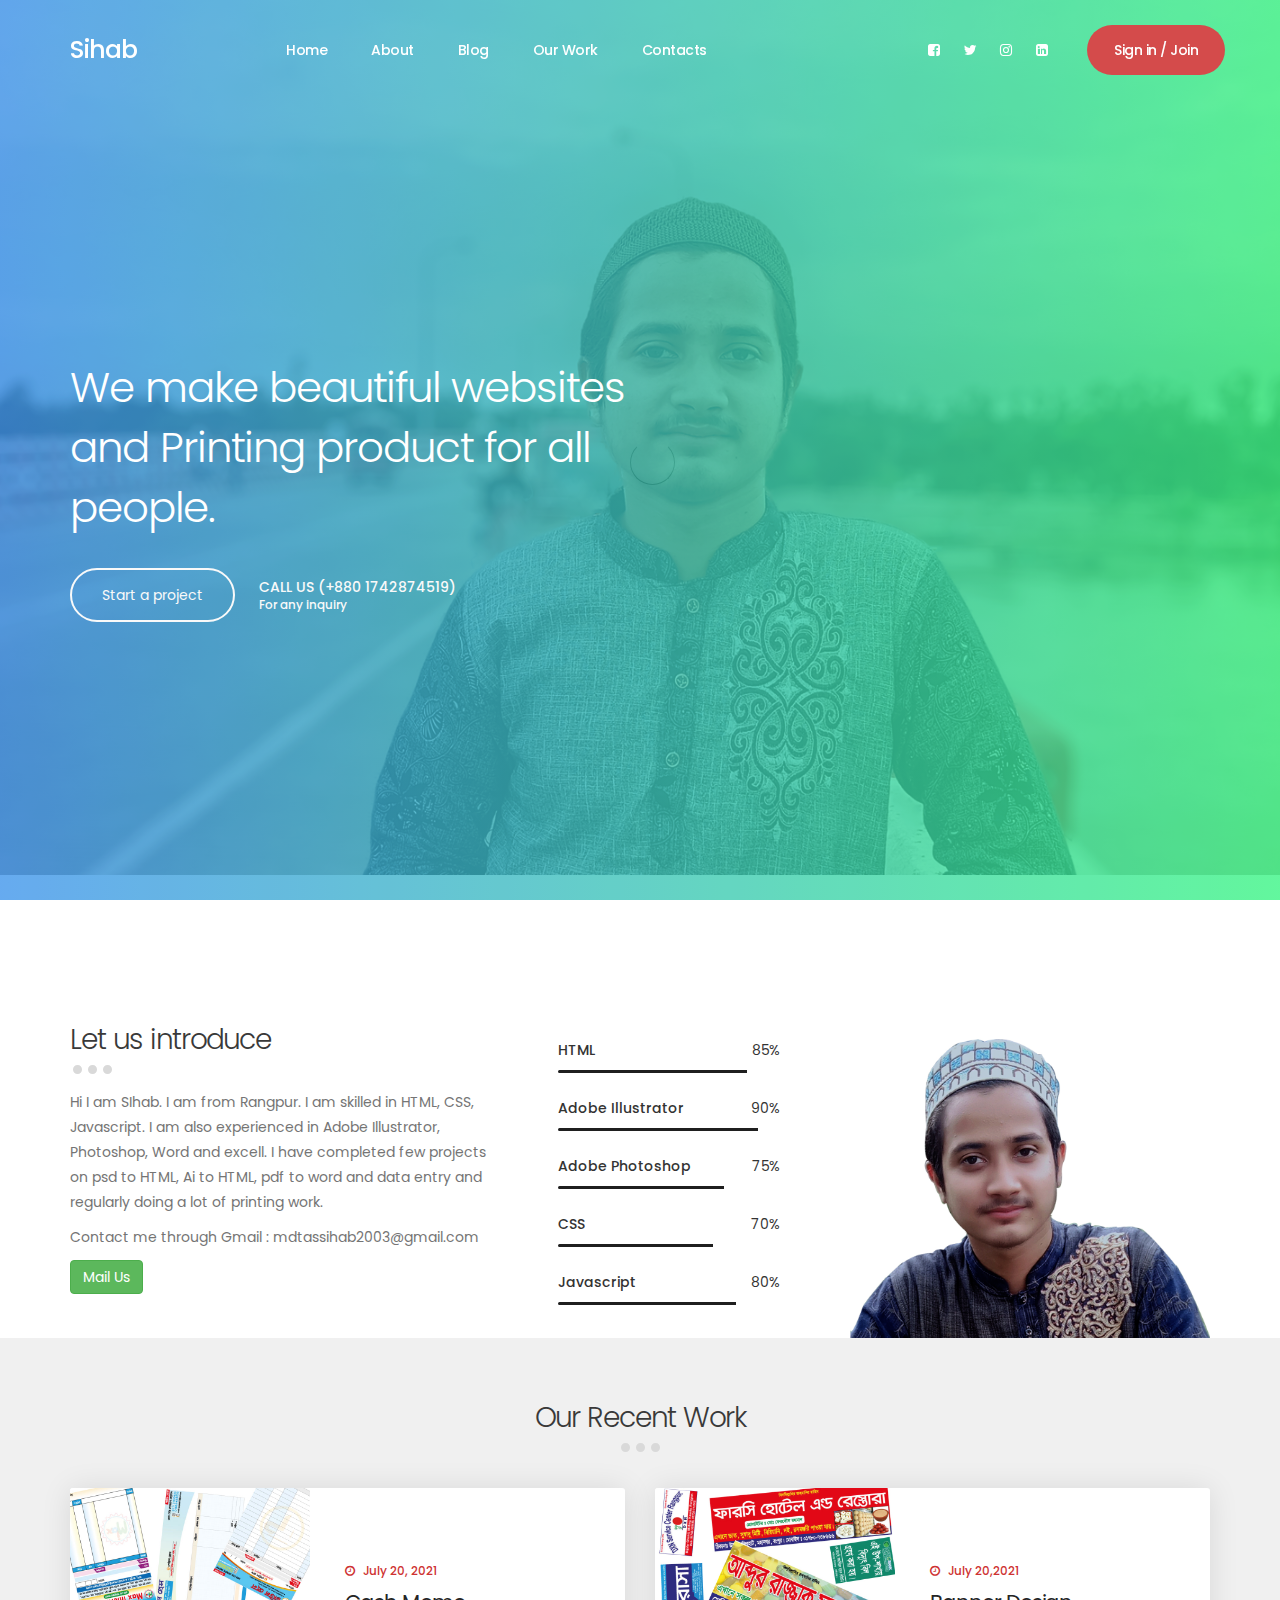
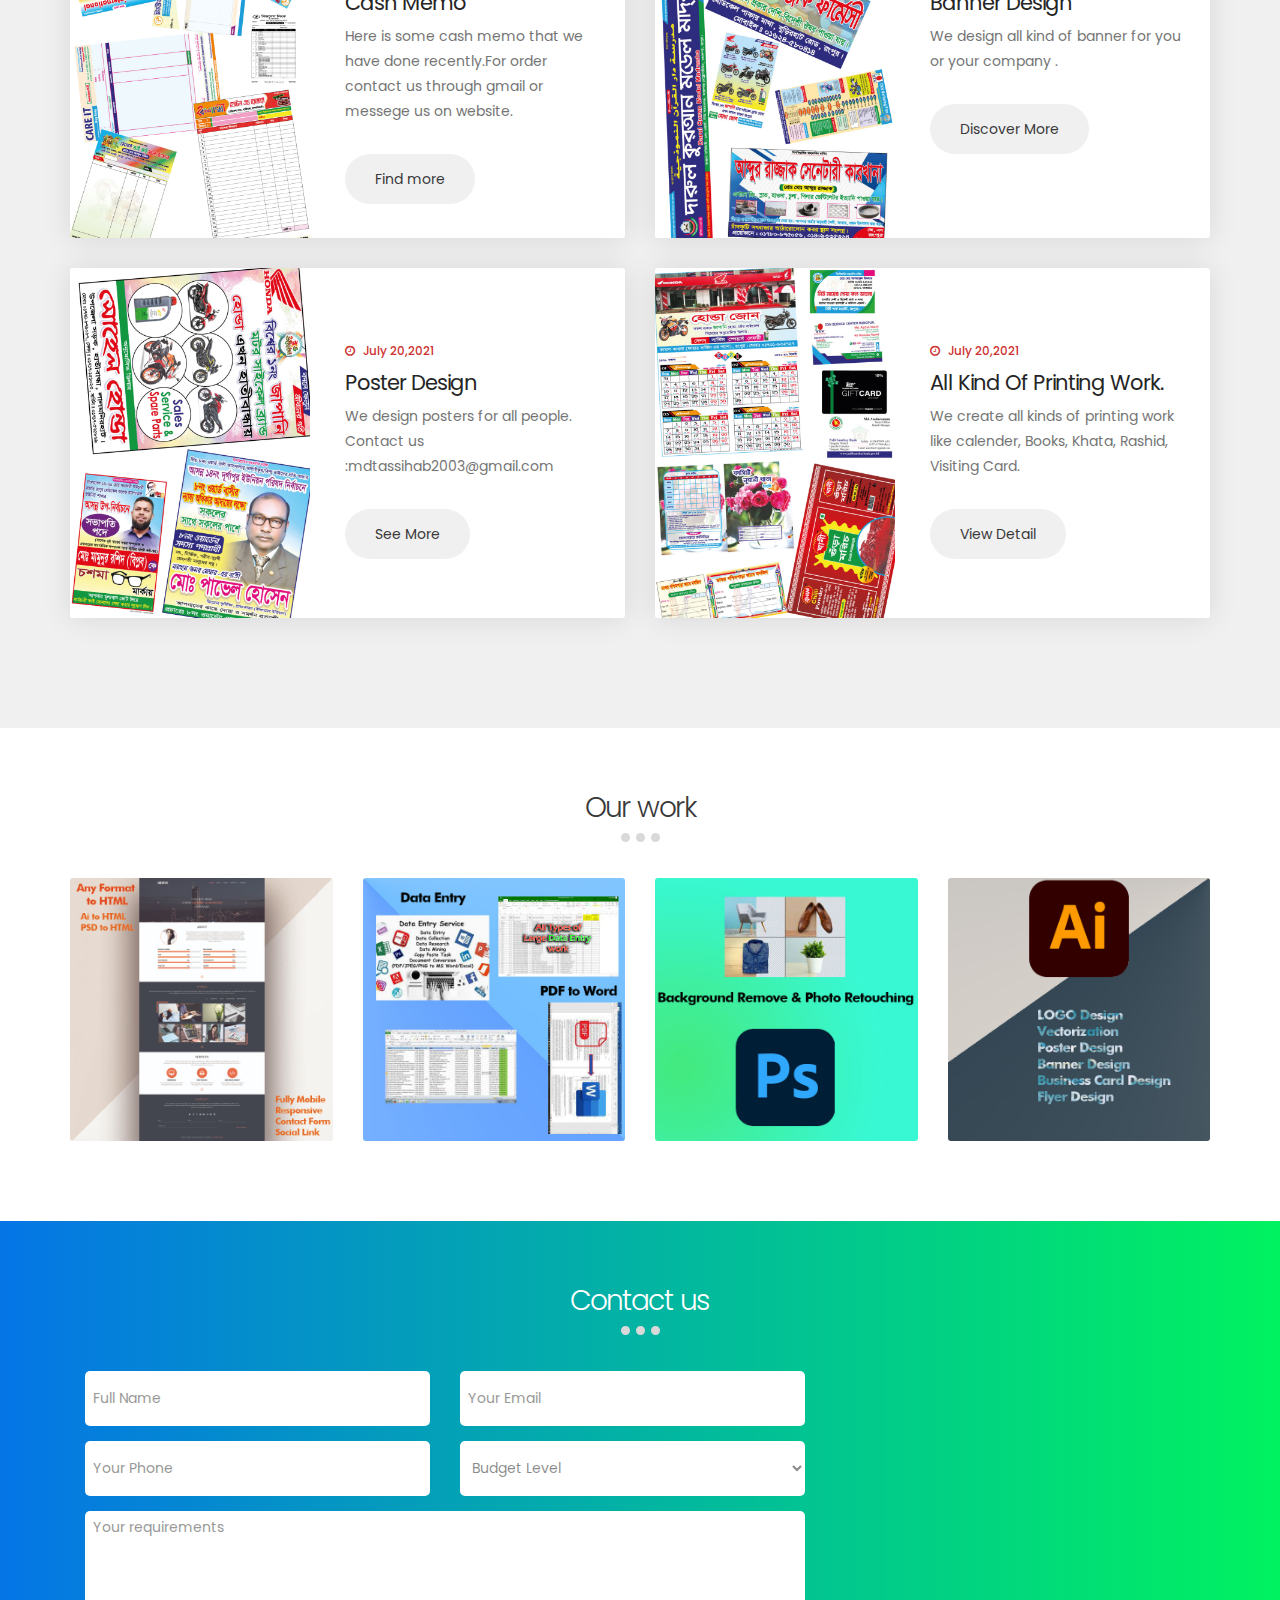
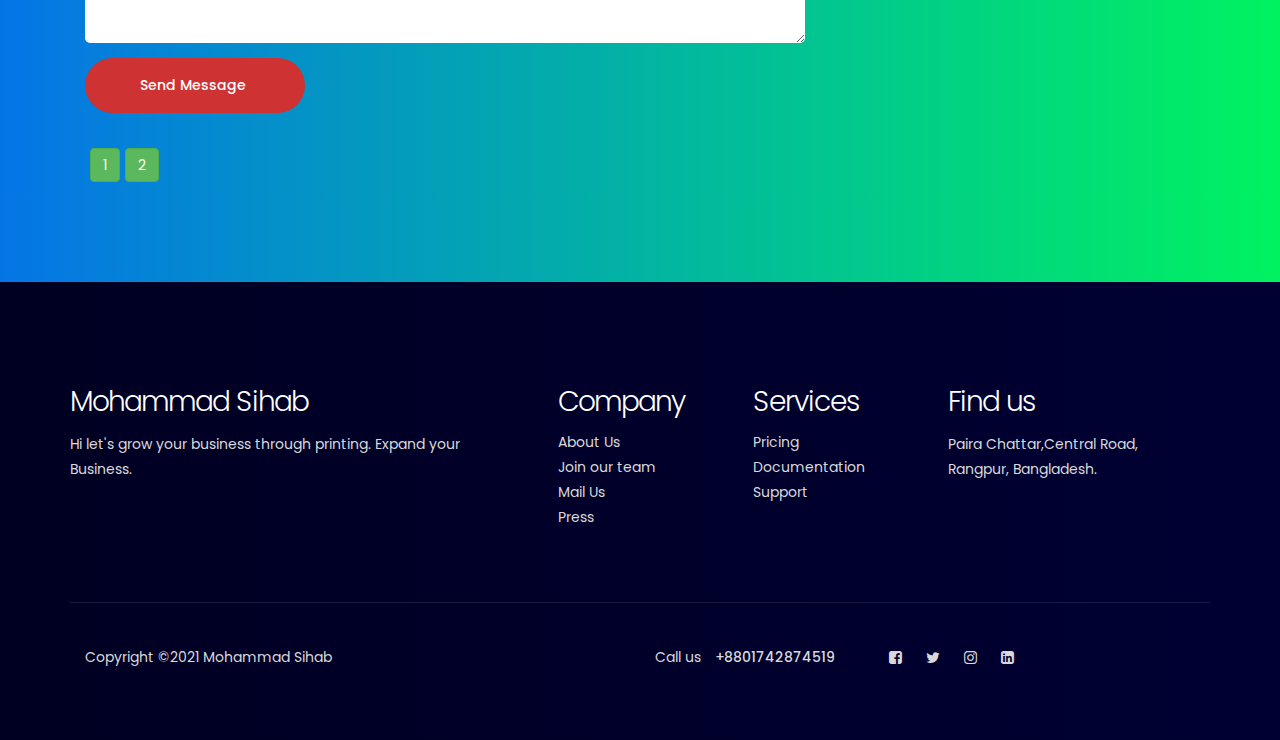
<file: index.html>
<!DOCTYPE html>
<html lang="en">

<head>

    <title>Md. Sihab</title>

    <meta charset="UTF-8">
    <meta http-equiv="X-UA-Compatible" content="IE=Edge">
    <meta name="description" content="">
    <meta name="keywords" content="">
    <meta name="author" content="">
    <meta name="viewport" content="width=device-width, initial-scale=1, maximum-scale=1">
        <link rel="icon" href="favicon.ico">
  	<link rel="stylesheet" href="css/bootstrap.min.css">
    <link rel="stylesheet" href="css/magnific-popup.css">
    <link rel="stylesheet" href="css/font-awesome.min.css">

    <!-- MAIN CSS -->
    <link rel="stylesheet" href="css/sihab-style.css">
</head>

<body>
    <!-- 
     INSERT INTO `sign_in_member` (`Name`, `phone`, `Email`, `password`, `Date`) VALUES ('edddddddd', '+880 1742874519', 'sihab@test.com', '11@#11', current_timestamp()); -->
    <!-- PRE LOADER -->
    <section class="preloader">
        <div class="spinner">
            <span class="spinner-rotate"></span>
        </div>
    </section>


    <!-- MENU -->
    <section class="navbar custom-navbar navbar-fixed-top" role="navigation">
        <div class="container">

            <div class="navbar-header">
                <button class="navbar-toggle" data-toggle="collapse" data-target=".navbar-collapse">
                    <span class="icon icon-bar"></span>
                    <span class="icon icon-bar"></span>
                    <span class="icon icon-bar"></span>
                </button>

                <!-- lOGO TEXT HERE -->
                <a href="index.html" class="navbar-brand">Sihab</a>
            </div>

            <!-- MENU LINKS -->
            <div class="collapse navbar-collapse">
                <ul class="nav navbar-nav navbar-nav-first">
                    <li><a href="#home" class="smoothScroll">Home</a></li>
                    <li><a href="#about" class="smoothScroll">About</a></li>
                    <li><a href="#blog" class="smoothScroll">Blog</a></li>
                    <li><a href="#work" class="smoothScroll">Our Work</a></li>
                    <li><a href="#contact" class="smoothScroll">Contacts</a></li>
                </ul>

                <ul class="nav navbar-nav navbar-right">
                    <li><a href="https://www.facebook.com/mohammad.sihab.507" target="blank"><i
                                class="fa fa-facebook-square"></i></a></li>
                    <li><a href="https://twitter.com/tanvir_sihab" target="blank"><i class="fa fa-twitter"></i></a>
                    </li>
                    <li><a href="https://www.instagram.com/mohammad_sihab_1/" target="blank"><i
                                class="fa fa-instagram"></i></a></li>
                    <li><a href="https://www.linkedin.com/in/md-sihab-3a93011b4/" target="blank"><i
                                class="fa fa-linkedin-square"></i></a></li>

                    <li class="section-btn"><a href="#" data-toggle="modal" data-target="#modal-form">Sign in /
                            Join</a></li>
                </ul>
            </div>

        </div>
    </section>


    <!-- HOME -->
    <section id="home" data-stellar-background-ratio="0.5">
        <div class="overlay"></div>
        <div class="container">
            <div class="row">

                <div class="col-md-6 col-sm-12">
                    <div class="home-info">
                        <h1>We make beautiful websites and Printing product for all people.</h1>
                        <a href="#about" class="btn section-btn smoothScroll">Start a project</a>
                        <span>
                            CALL US (+880 1742874519)
                            <small>For any inquiry</small>
                        </span>
                    </div>
                </div>

                <div class="col-md-6 col-sm-12">
                    <div class="home-video">
                        <!-- <div class="embed-responsive embed-responsive-16by9">
                                   <iframe src="" frameborder="0" allowfullscreen></iframe>

                              </div> -->
                    </div>
                </div>

            </div>
        </div>
    </section>


    <!-- ABOUT -->
    <section id="about" data-stellar-background-ratio="0.5">
        <div class="container">
            <div class="row">

                <div class="col-md-5 col-sm-6">
                    <div class="about-info">
                        <div class="section-title">
                            <h2>Let us introduce</h2>
                            <span class="line-bar">...</span>
                        </div>
                        <p>Hi I am SIhab. I am from Rangpur. I am skilled in HTML, CSS, Javascript. I am also
                            experienced in Adobe Illustrator, Photoshop, Word and excell. I have completed few
                            projects on psd to HTML, Ai to HTML, pdf to word and data entry and regularly doing
                            a lot of printing work.
                        </p>
                        <p>Contact me through Gmail : mdtassihab2003@gmail.com
                            <div> <button class="btn btn-small btn-success "> <a class="mail"
                                        href="https://mail.google.com/mail/u/0/#inbox?compose=GTvVlcSHwCtkBJpQPlqjlnFQNSFXKKfHWKsfxrlkgjWKnPMhbbjLHCFCxpVWxRkbLGSjhfdRlplbb"
                                        target="blank">Mail Us</a></button></div>
                        </p>
                    </div>
                </div>

                <div class="col-md-3 col-sm-6">
                    <div class="about-info skill-thumb">

                        <strong>HTML</strong>
                        <span class="pull-right">85%</span>
                        <div class="progress">
                            <div class="progress-bar progress-bar-primary" role="progressbar" aria-valuenow="85"
                                aria-valuemin="0" aria-valuemax="100" style="width: 85%;"></div>
                        </div>

                        <strong>Adobe Illustrator</strong>
                        <span class="pull-right">90%</span>
                        <div class="progress">
                            <div class="progress-bar progress-bar-primary" role="progressbar" aria-valuenow="90"
                                aria-valuemin="0" aria-valuemax="100" style="width: 90%;"></div>
                        </div>

                        <strong>Adobe Photoshop</strong>
                        <span class="pull-right">75%</span>
                        <div class="progress">
                            <div class="progress-bar progress-bar-primary" role="progressbar" aria-valuenow="75"
                                aria-valuemin="0" aria-valuemax="100" style="width: 75%;"></div>
                        </div>

                        <strong>CSS</strong>
                        <span class="pull-right">70%</span>
                        <div class="progress">
                            <div class="progress-bar progress-bar-primary" role="progressbar" aria-valuenow="70"
                                aria-valuemin="0" aria-valuemax="100" style="width: 70%;"></div>
                        </div>
                        <strong>Javascript</strong>
                        <span class="pull-right">80%</span>
                        <div class="progress">
                            <div class="progress-bar progress-bar-primary" role="progressbar" aria-valuenow="70"
                                aria-valuemin="0" aria-valuemax="100" style="width: 80%;"></div>
                        </div>

                    </div>
                </div>

                <div class="col-md-4 col-sm-12">
                    <div class="about-image">
                        <img src="images/image.jpg" class="img-responsive" alt="">
                    </div>
                </div>

            </div>
        </div>
    </section>


    <!-- BLOG -->
    <section id="blog" data-stellar-background-ratio="0.5">
        <div class="container">
            <div class="row">

                <div class="col-md-12 col-sm-12">
                    <div class="section-title">
                        <h2>Our Recent Work</h2>
                        <span class="line-bar">...</span>
                    </div>
                </div>

                <div class="col-md-6 col-sm-6">
                    <!-- BLOG THUMB -->
                    <div class="media blog-thumb">
                        <div class="media-object media-left">
                            <a href="blog-detail.html#cash-memo" class="smoothScroll"><img src="images/banner1.jpg"
                                    class="img-responsive" alt=""></a>
                        </div>
                        <div class="media-body blog-info">
                            <small><i class="fa fa-clock-o"></i> July 20, 2021</small>
                            <h3><a href="blog-detail.html#cash-memo" class="smoothScroll">Cash Memo</a></h3>
                            <p>Here is some cash memo that we have done recently.For order contact us through
                                gmail or messege us on website.
                            </p>
                            <a href="blog-detail.html#cash-memo" class="btn section-btn smoothScroll">Find
                                more</a>
                        </div>
                    </div>
                </div>

                <div class="col-md-6 col-sm-6">
                    <!-- BLOG THUMB -->
                    <div class="media blog-thumb">
                        <div class="media-object media-left">
                            <a href="blog-detail.html#banner"><img src="images/banner2.jpg" class="img-responsive"
                                    alt=""></a>
                        </div>
                        <div class="media-body blog-info">
                            <small><i class="fa fa-clock-o"></i> July 20,2021</small>
                            <h3><a href="blog-detail.html#banner">Banner Design</a></h3>
                            <p>We design all kind of banner for you or your company .</p>
                            <a href="blog-detail.html#banner" class="btn section-btn">Discover More</a>
                        </div>
                    </div>
                </div>

                <div class="col-md-6 col-sm-6">
                    <!-- BLOG THUMB -->
                    <div class="media blog-thumb">
                        <div class="media-object media-left">
                            <a href="blog-detail.html#poster"><img src="images/banner3.jpg" class="img-responsive"
                                    alt=""></a>
                        </div>
                        <div class="media-body blog-info">
                            <small><i class="fa fa-clock-o"></i> July 20,2021</small>
                            <h3><a href="blog-detail.html#poster">Poster Design</a></h3>
                            <p>We design posters for all people. Contact us :mdtassihab2003@gmail.com</p>
                            <a href="blog-detail.html#poster" class="btn section-btn">See More</a>
                        </div>
                    </div>
                </div>

                <div class="col-md-6 col-sm-6">
                    <!-- BLOG THUMB -->
                    <div class="media blog-thumb">
                        <div class="media-object media-left">
                            <a href="blog-detail.html#Allprinting"><img src="images/banner4.jpg" class="img-responsive"
                                    alt=""></a>
                        </div>
                        <div class="media-body blog-info">
                            <small><i class="fa fa-clock-o"></i> July 20,2021</small>
                            <h3><a href="blog-detail.html#Allprinting">All Kind of Printing Work.</a></h3>
                            <p>We create all kinds of printing work like calender, Books, Khata, Rashid, Visiting
                                Card.</p>
                            <a href="blog-detail.html#Allprinting" class="btn section-btn">View Detail</a>
                        </div>
                    </div>
                </div>

            </div>
        </div>
    </section>


    <!-- WORK -->
    <section id="work" data-stellar-background-ratio="0.5">
        <div class="container">
            <div class="row">

                <div class="col-md-12 col-sm-12">
                    <div class="section-title">
                        <h2>Our work</h2>
                        <span class="line-bar">...</span>
                    </div>
                </div>

                <div class="col-md-3 col-sm-6">
                    <!-- WORK THUMB -->
                    <div class="work-thumb">
                        <a href="images/work-image1.jpg" class="image-popup">
                            <img src="images/work-image1.jpg" class="img-responsive" alt="Work">

                            <div class="work-info">
                                <h3>Responsive Website</h3>
                                <small>PSD to HTML</small>
                            </div>
                        </a>
                    </div>
                </div>

                <div class="col-md-3 col-sm-6">
                    <!-- WORK THUMB -->
                    <div class="work-thumb">
                        <a href="images/work-image2.jpg" class="image-popup">
                            <img src="images/work-image2.jpg" class="img-responsive" alt="Work">

                            <div class="work-info">
                                <h3>Data Entry</h3>
                                <small>Word and Excel</small>
                            </div>
                        </a>
                    </div>
                </div>

                <div class="col-md-3 col-sm-6">
                    <!-- WORK THUMB -->
                    <div class="work-thumb">
                        <a href="images/work-image3.jpg" class="image-popup">
                            <img src="images/work-image3.jpg" class="img-responsive" alt="Work">

                            <div class="work-info">
                                <h3>Photo Retouch and Background Remove</h3>
                                <small>Photoshop</small>
                            </div>
                        </a>
                    </div>
                </div>

                <div class="col-md-3 col-sm-6">
                    <!-- WORK THUMB -->
                    <div class="work-thumb">
                        <a href="images/work-image4.jpg" class="image-popup">
                            <img src="images/work-image4.jpg" class="img-responsive" alt="Work">

                            <div class="work-info">
                                <h3>Logo &AMP;Vectorization </h3>
                                <small>Illustrator</small>
                            </div>
                        </a>
                    </div>
                </div>

            </div>
        </div>
    </section>

    <!-- CONTACT -->
    <section id="contact" data-stellar-background-ratio="0.5">
        <div class="container">
            <div class="row">

                <div class="col-md-12 col-sm-12">
                    <div class="section-title">
                        <h2>Contact us</h2>
                        <span class="line-bar">...</span>
                    </div>
                </div>

                <div class="col-md-8 col-sm-8">

                    <!-- CONTACT FORM HERE -->
                    <form id="contact-form" role="form" action="https://formspree.io/f/mleaooqk" method="post">
                        <div class="col-md-6 col-sm-6">
                            <input type="text" class="form-control" placeholder="Full Name" id="cf-name" name="cf-name"
                                required="">
                        </div>

                        <div class="col-md-6 col-sm-6">
                            <input type="email" class="form-control" placeholder="Your Email" id="cf-email"
                                name="cf-email" required="">
                        </div>

                        <div class="col-md-6 col-sm-6">
                            <input type="tel" class="form-control" placeholder="Your Phone" id="cf-number"
                                name="cf-number" required="">
                        </div>

                        <div class="col-md-6 col-sm-6">
                            <select class="form-control" id="cf-budgets" name="cf-budgets">
                                <option>Budget Level</option>
                                <option>Tk.300 to Tk.500</option>
                                <option>Tk.500 to Tk.1,000</option>
                                <option>Tk.1,000 to Tk.5,000</option>
                                <option>Tk.5,000 to Tk.10,000</option>
                                <option>Tk.10,000 to Tk.1,00,000</option>
                                <option>Tk.1,00,000 or More</option>
                            </select>
                        </div>

                        <div class="col-md-12 col-sm-12">
                            <textarea class="form-control" rows="6" placeholder="Your requirements" id="cf-message"
                                name="cf-message" required=""></textarea>
                        </div>

                        <div class="col-md-4 col-sm-12">
                            <input type="submit" class="form-control" onclick='alert("Form Submitted Successfully!!")'
                                name="submit" value="Send Message">
                        </div>

                    </form>

                </div>

                <div class="col-md-4 col-sm-4">
                    <div class="google-map">
                        <!-- Google Map
	-->
                        <iframe
                            src="https://www.google.com/maps/embed?pb=!1m18!1m12!1m3!1d3593.598020792205!2d89.25525078698725!3d25.750803734062988!2m3!1f0!2f0!3f0!3m2!1i1024!2i768!4f13.1!3m3!1m2!1s0x39e32de353280d27%3A0xc77dbbad1d4a9c48!2z4Kaf4Ka-4KaJ4KaoIOCmquCnjeCmsOCnh-CmuA!5e0!3m2!1sbn!2sbd!4v1626761970352!5m2!1sbn!2sbd"
                            width="600" height="450" style="border:0;" allowfullscreen="" loading="lazy"></iframe>
                    </div>
                </div>

            </div>
            <div class="btn-group btn-link" role="group" aria-label="...">
                <a href="index.html"> <button type="button" class="btn  btn-link2 btn-success"> 1</button></a>
                <a href="blog-detail.html"><button type="button" class="btn btn-success"> 2</button></a>

            </div>

        </div>
    </section>


    <!-- FOOTER -->
    <footer data-stellar-background-ratio="0.5">
        <div class="container">
            <div class="row">

                <div class="col-md-5 col-sm-12">
                    <div class="footer-thumb footer-info">
                        <h2>Mohammad Sihab</h2>
                        <p>Hi let's grow your business through printing. Expand your Business.</p>
                    </div>
                </div>

                <div class="col-md-2 col-sm-4">
                    <div class="footer-thumb">
                        <h2>Company</h2>
                        <ul class="footer-link">
                            <li><a href="https://www.facebook.com/mohammad.sihab.507" target="blank">About Us</a>
                            </li>
                            <li><a href="https://www.linkedin.com/in/md-sihab-3a93011b4/" target="blank">Join our
                                    team</a></li>
                            <li><a href="https://mail.google.com/mail/u/0/#inbox?compose=DmwnWrRlQqbNFcbcTbdxqrbqwSztTwgCfZgkTqqpkfpzCqsSfkdhRbrqdzqplQhHjjCGWbClQwvG"
                                    target="blank">Mail Us</a></li>
                            <li><a href="https://www.instagram.com/mohammad_sihab_1/" target="blank">Press</a>
                            </li>
                        </ul>
                    </div>
                </div>

                <div class="col-md-2 col-sm-4">
                    <div class="footer-thumb">
                        <h2>Services</h2>
                        <ul class="footer-link">
                            <li><a href="blog-detail.html" target="blank">Pricing</a></li>
                            <li><a href="blog-detail.html" target="blank">Documentation</a></li>
                            <li><a href="https://www.facebook.com/mohammad.sihab.507" target="blank">Support</a>
                            </li>
                        </ul>
                    </div>
                </div>

                <div class="col-md-3 col-sm-4">
                    <div class="footer-thumb">
                        <h2>Find us</h2>
                        <p>Paira Chattar,Central Road, <br> Rangpur, Bangladesh.</p>
                    </div>
                </div>

                <div class="col-md-12 col-sm-12">
                    <div class="footer-bottom">
                        <div class="col-md-6 col-sm-5">
                            <div class="copyright-text">
                                <p>Copyright &copy;2021 Mohammad Sihab</p>
                            </div>
                        </div>
                        <div class="col-md-6 col-sm-7">
                            <div class="phone-contact">
                                <p>Call us <span>+8801742874519</span></p>
                            </div>
                            <ul class="social-icon">
                                <li><a href="https://www.facebook.com/mohammad.sihab.507" class="fa fa-facebook-square"
                                        target=blank attr="facebook icon"></a>
                                </li>
                                <li><a href="https://twitter.com/tanvir_sihab" class="fa fa-twitter" target="blank"></a>
                                </li>
                                <li><a href="https://www.instagram.com/mohammad_sihab_1/" class="fa fa-instagram"
                                        target="blank"></a></li>
                                <li><a href="https://www.linkedin.com/in/md-sihab-3a93011b4/" target="blank"><i
                                            class="fa fa-linkedin-square"></i></a></li>
                            </ul>
                        </div>
                    </div>
                </div>

            </div>
        </div>
    </footer>


    <!-- MODAL -->
    <section class="modal fade" id="modal-form" tabindex="-1" role="dialog" aria-labelledby="myModalLabel"
        aria-hidden="true">
        <div class="modal-dialog modal-lg">
            <div class="modal-content modal-popup">

                <div class="modal-header">
                    <button type="button" class="close" data-dismiss="modal" aria-label="Close">
                        <span aria-hidden="true">&times;</span>
                    </button>
                </div>

                <div class="modal-body">
                    <div class="container-fluid">
                        <div class="row">

                            <div class="col-md-12 col-sm-12">
                                <div class="modal-title">
                                    <h2>Sihab Co</h2>
                                </div>

                                <!-- NAV TABS -->
                                <ul class="nav nav-tabs" role="tablist">
                                    <li class="active"><a href="#sign_up" aria-controls="sign_up" role="tab"
                                            data-toggle="tab">Create an account</a></li>
                                    <li><a href="#sign_in" aria-controls="sign_in" role="tab" data-toggle="tab">Sign
                                            In</a></li>
                                </ul>

                                <!-- TAB PANES -->
                                <div class="tab-content">
                                    <div role="tabpanel" class="tab-pane fade in active" id="sign_up">
                                        <form action="https://formspree.io/f/mleaooqk" method="post">
                                            <input type="text" class="form-control" name="name" placeholder="Name"
                                                required>
                                            <input type="phone" class="form-control" name="phone" placeholder="phone"
                                                required>
                                            <input type="email" class="form-control" name="email" placeholder="Email"
                                                required>
                                            <input type="password" class="form-control" name="password"
                                                placeholder="Password" required>
                                            <input type="submit" onclick='alert("Form Submitted Successfully!!")'
                                                class="form-control" name="submit" value="Submit Button">
                                        </form>
                                    </div>

                                    <div role="tabpanel" class="tab-pane fade in" id="sign_in">
                                        <form action="https://formspree.io/f/mleaooqk" method="post">
                                            <input type="email" class="form-control" name="email" placeholder="Email"
                                                required>
                                            <input type="password" class="form-control" name="password"
                                                placeholder="Password" required>
                                            <input type="submit" class="form-control" name="submit"
                                                value="Submit Button">
                                            <a href="https://www.facebook.com/mohammad.sihab.507">Forgot your
                                                password?</a>
                                        </form>
                                    </div>
                                </div>
                            </div>

                        </div>
                    </div>
                </div>

            </div>
        </div>
    </section>

    <!-- SCRIPTS -->
    <script src="js/jquery.js"></script>
    <script src="js/bootstrap.min.js"></script>
    <script src="js/jquery.stellar.min.js"></script>
    <script src="js/jquery.magnific-popup.min.js"></script>
    <script src="js/smoothscroll.js"></script>
    <script src="js/custom.js"></script>
    <script src="js/sihab.js"></script>
    <script src="https://platform.linkedin.com/badges/js/profile.js" async defer type="text/javascript"></script>




</body>

</html>
</file>
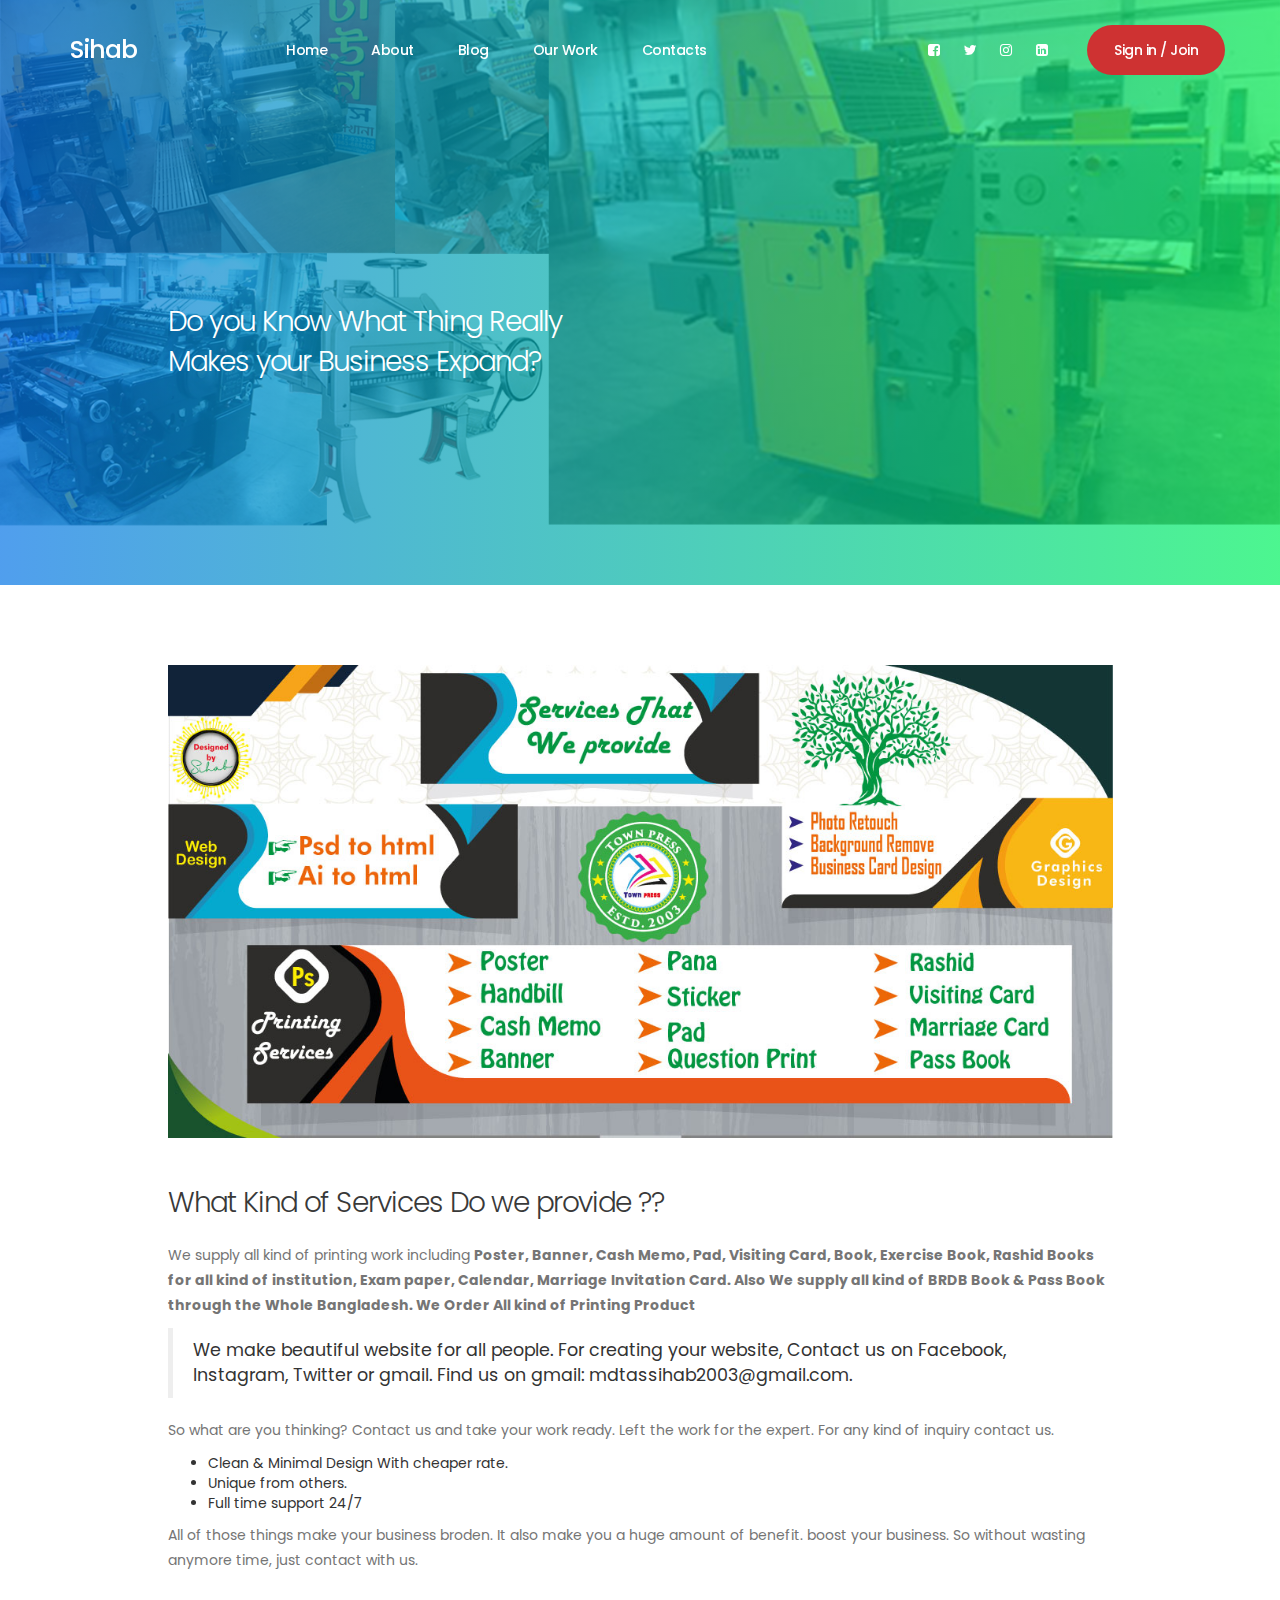
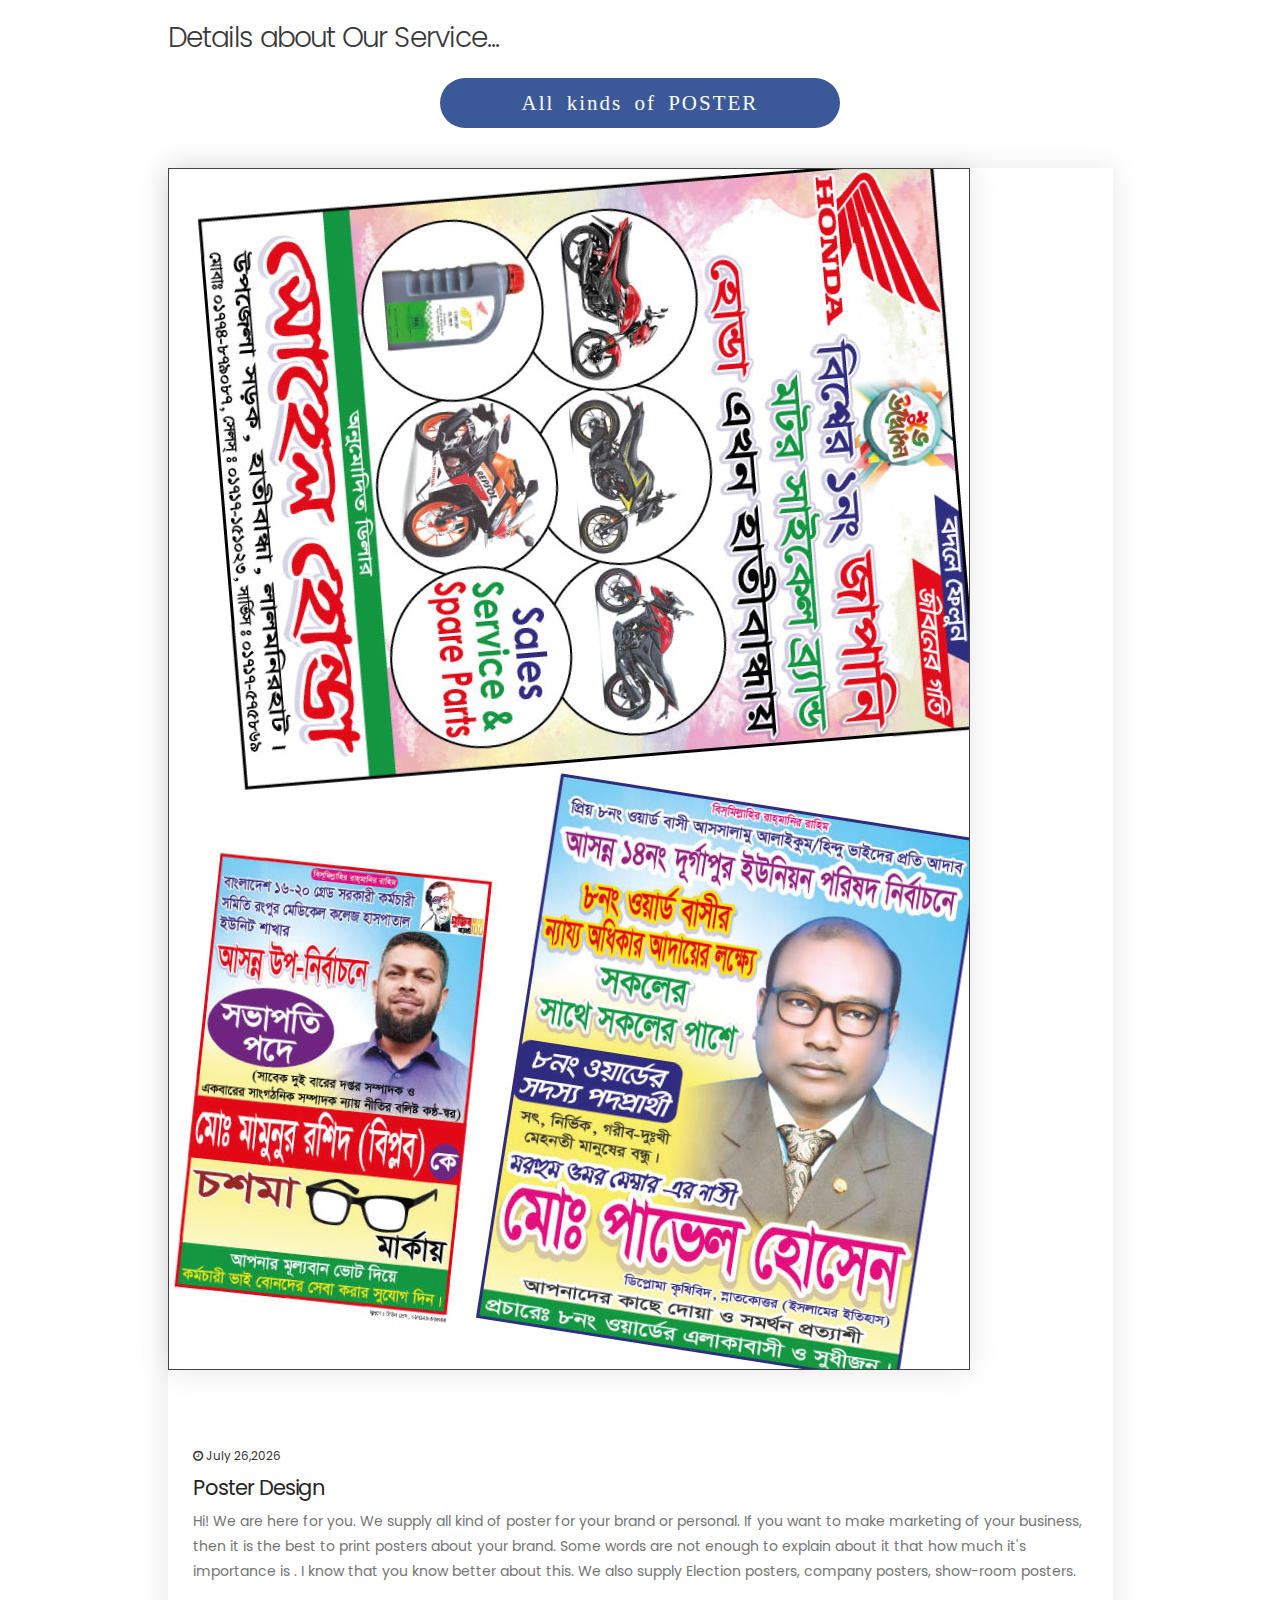
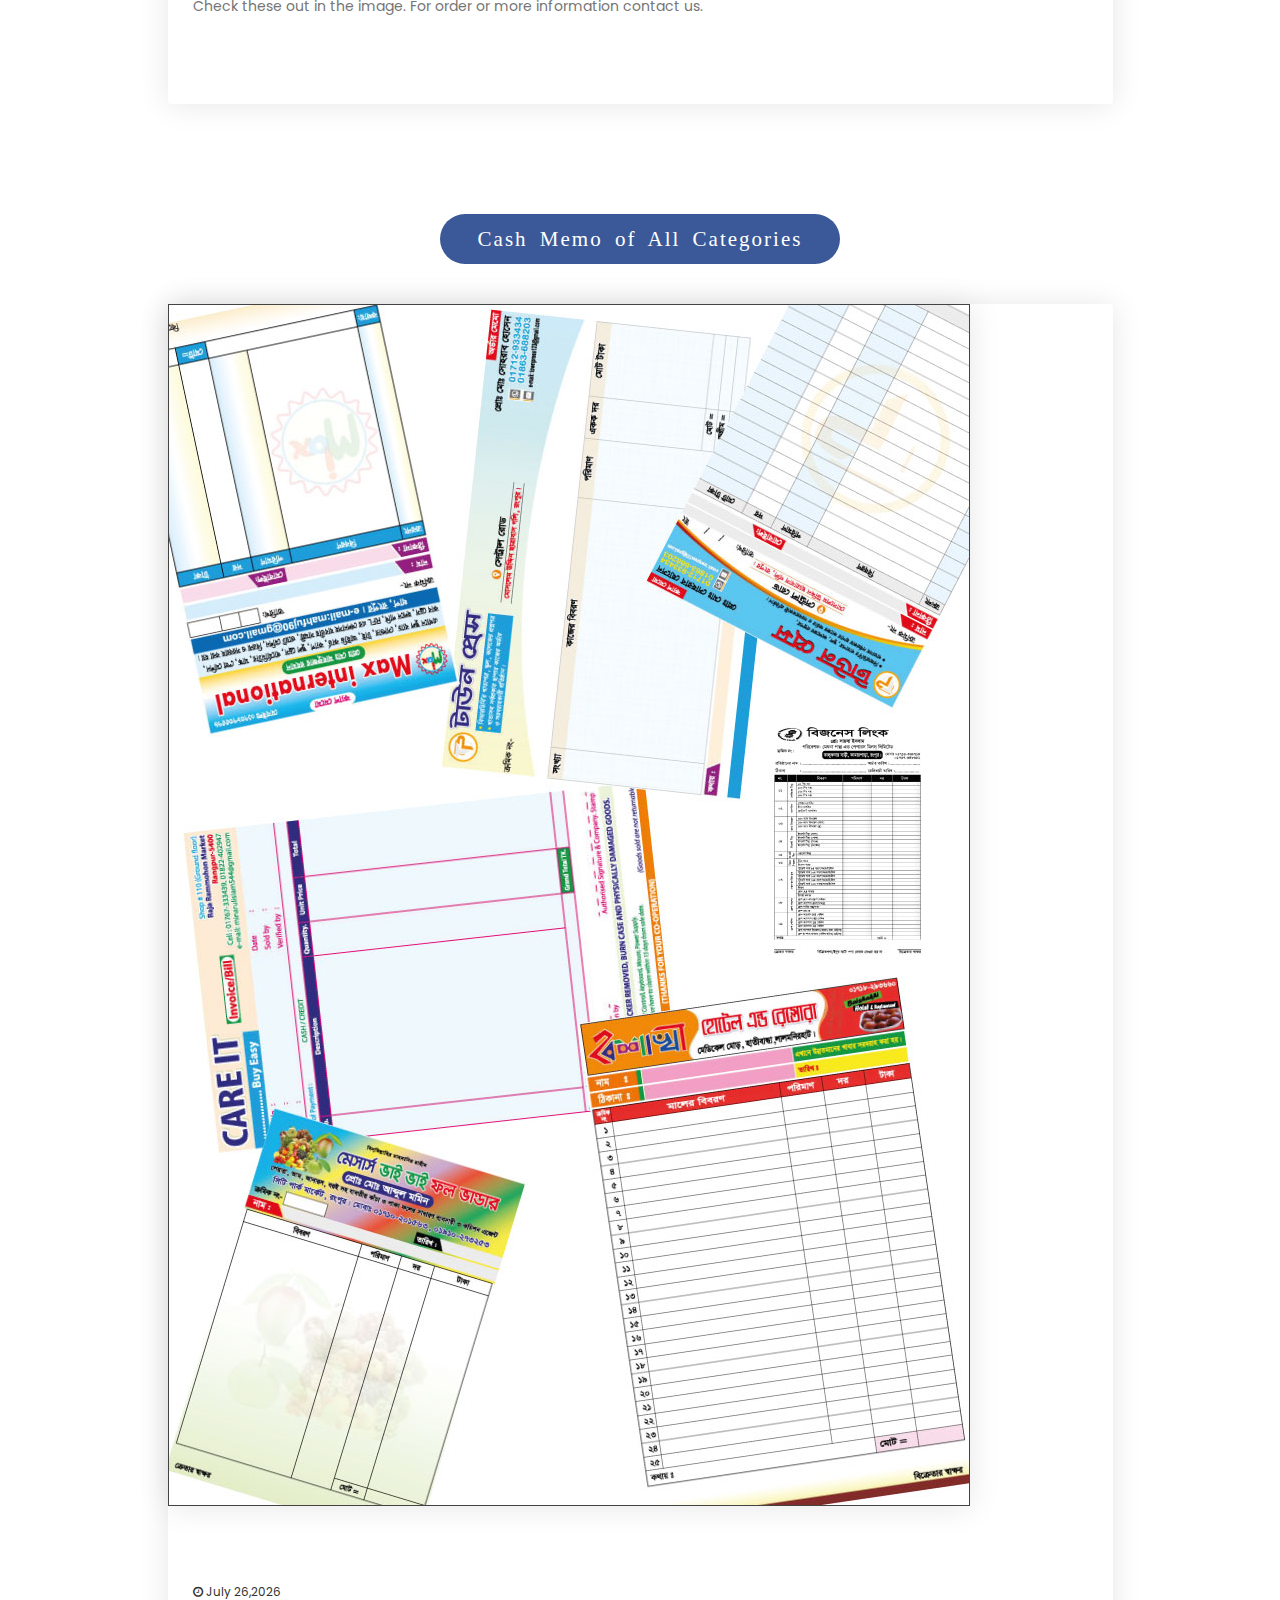
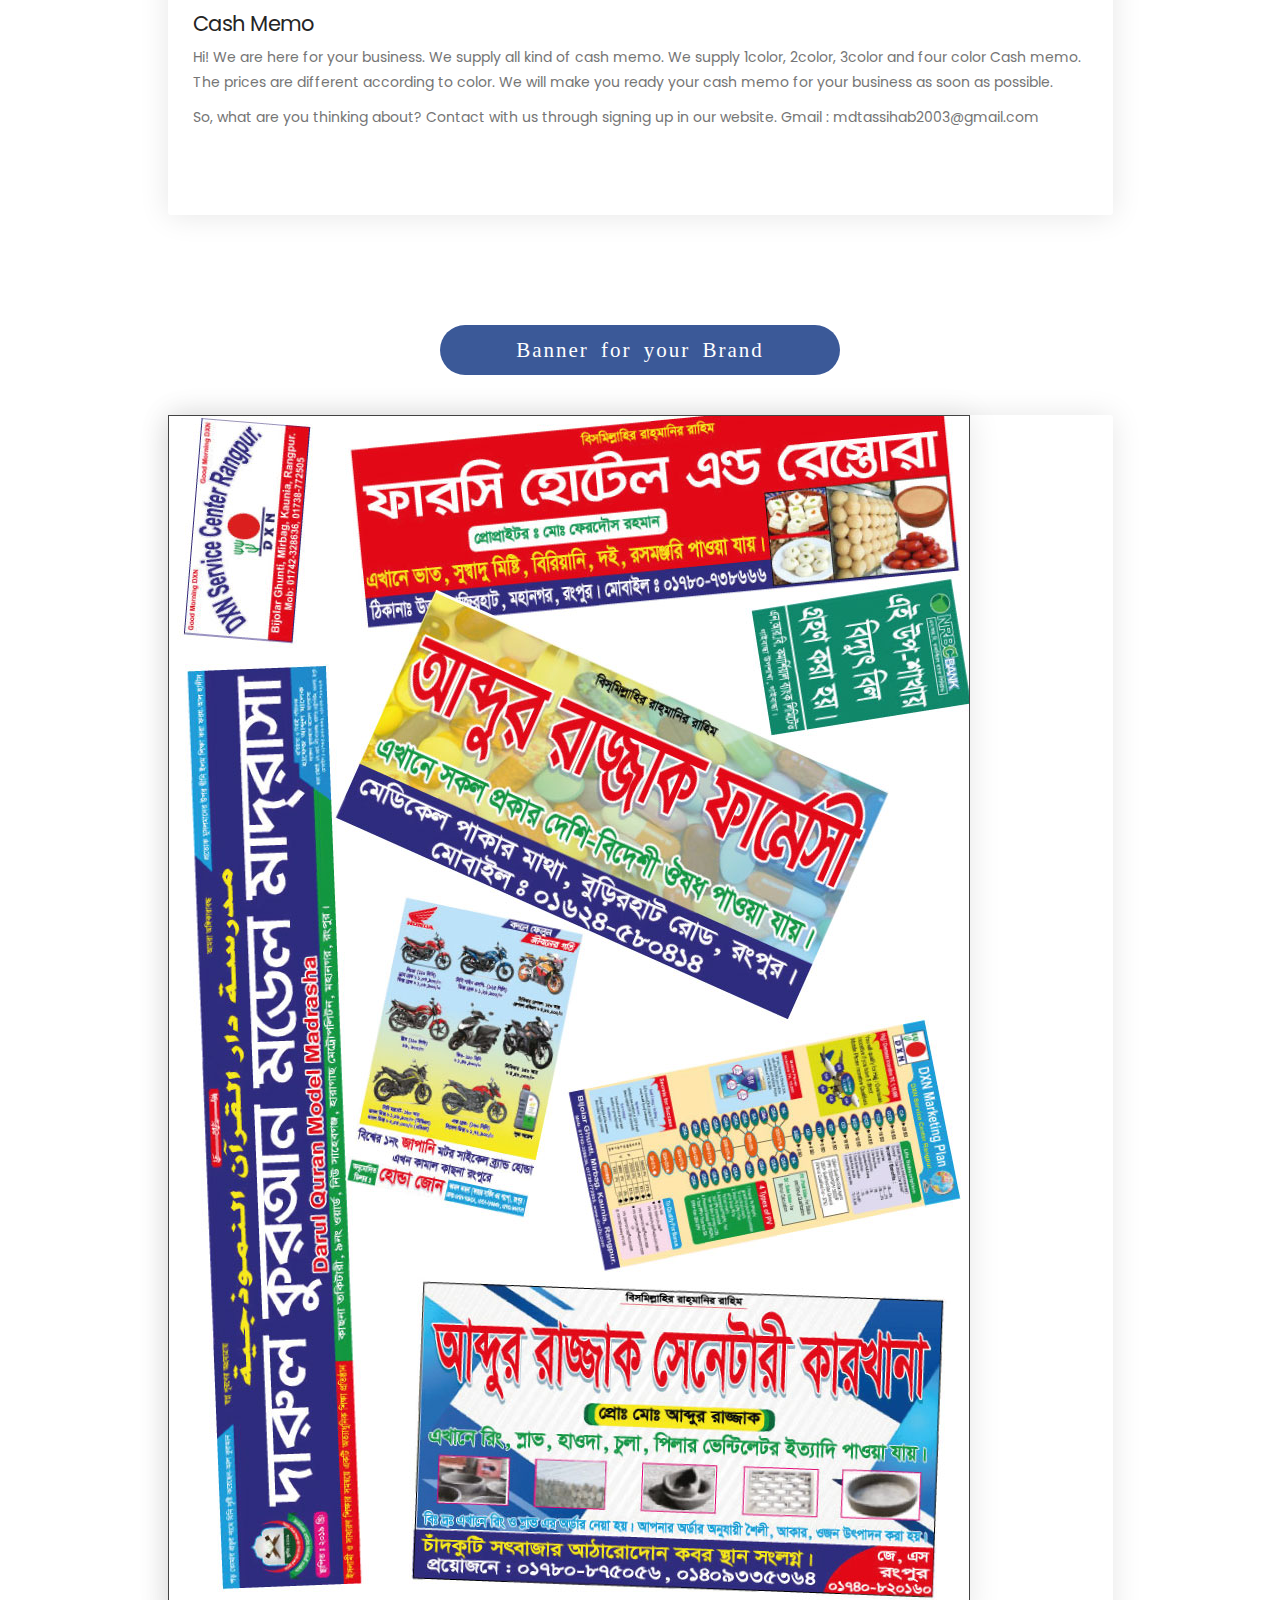
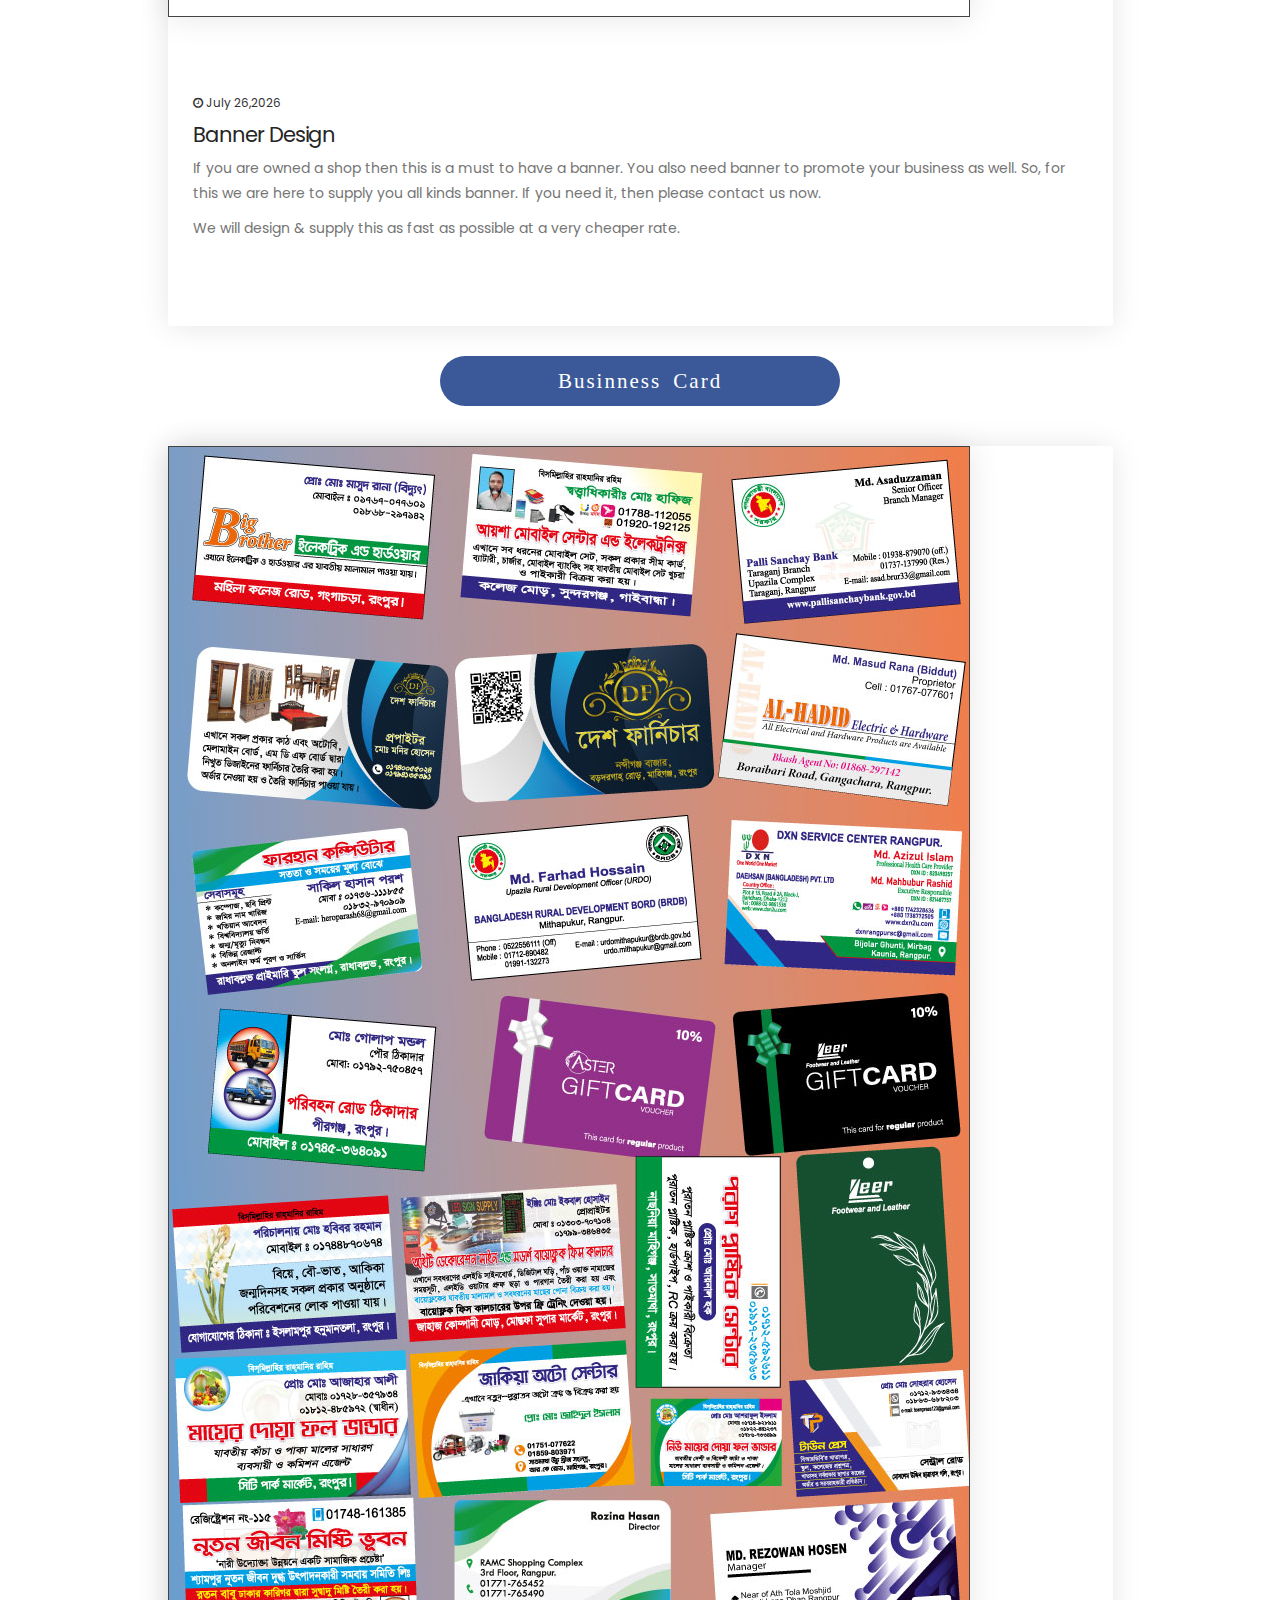
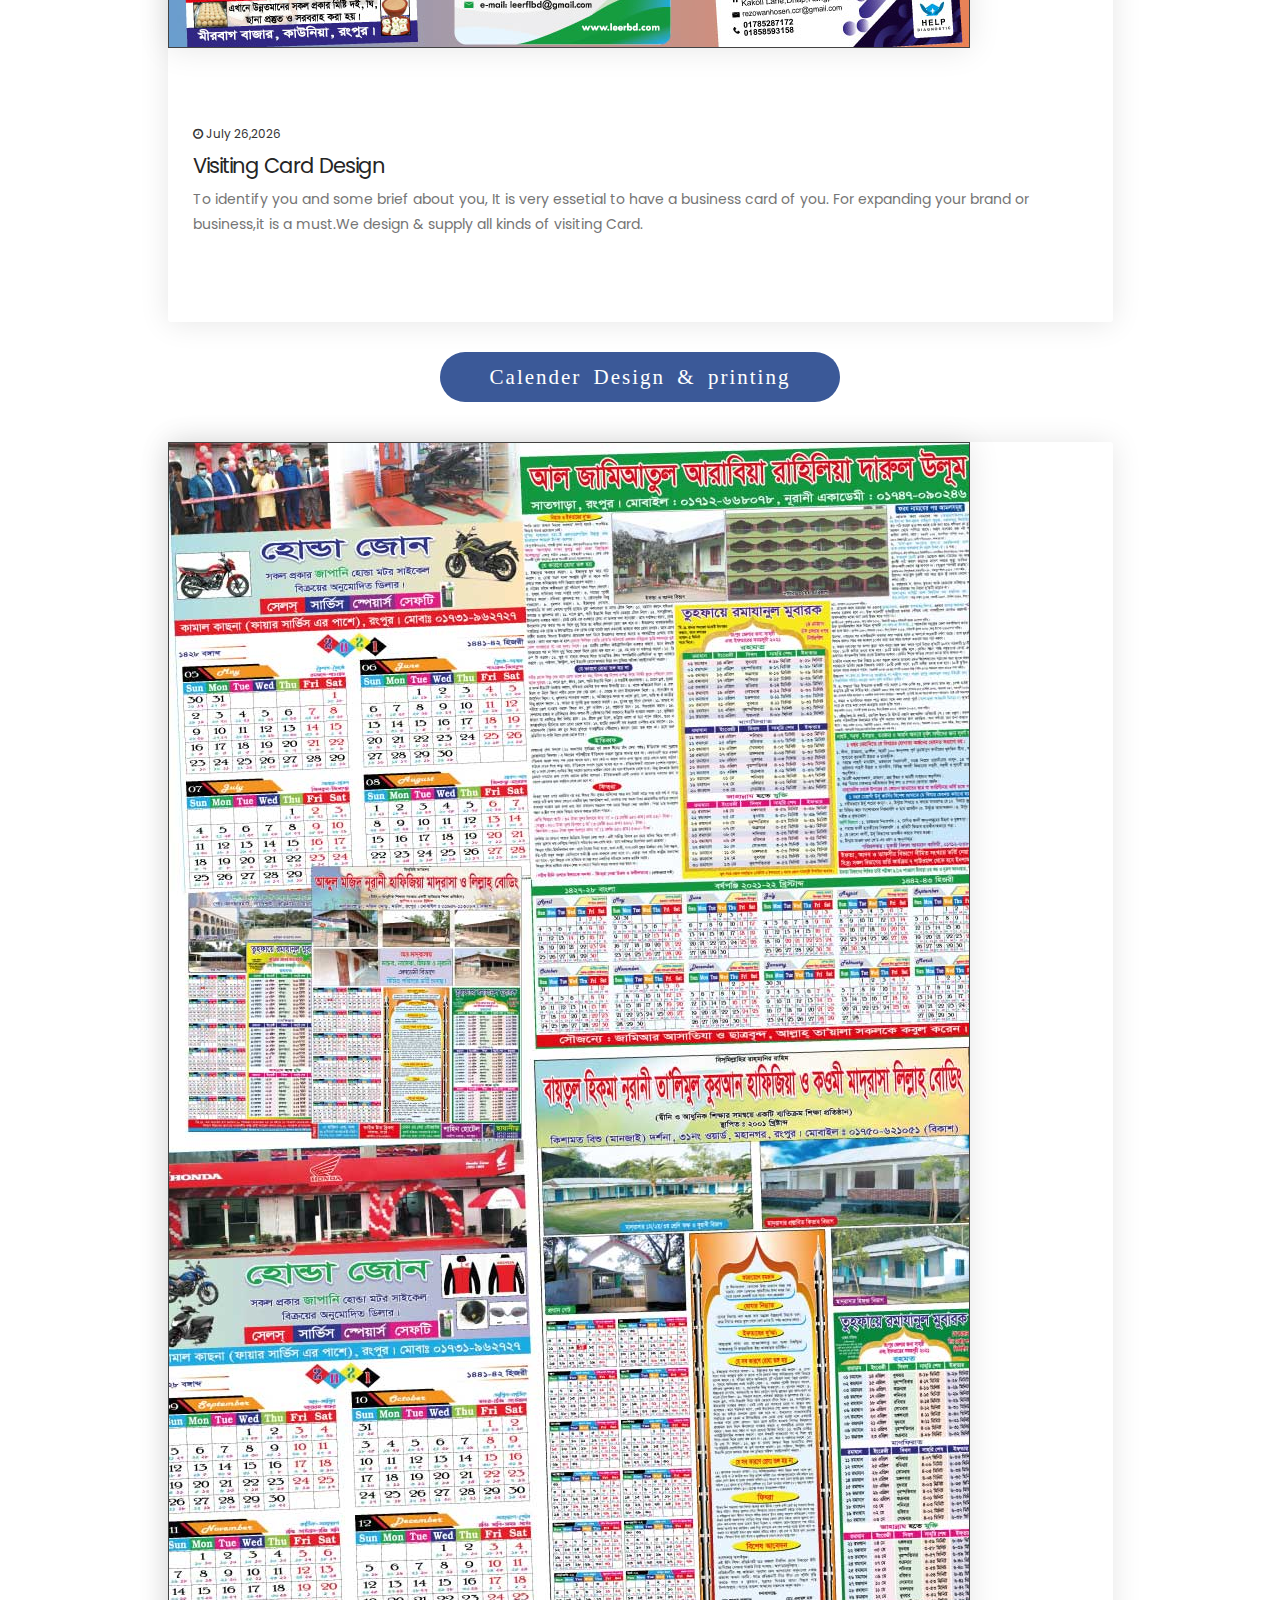
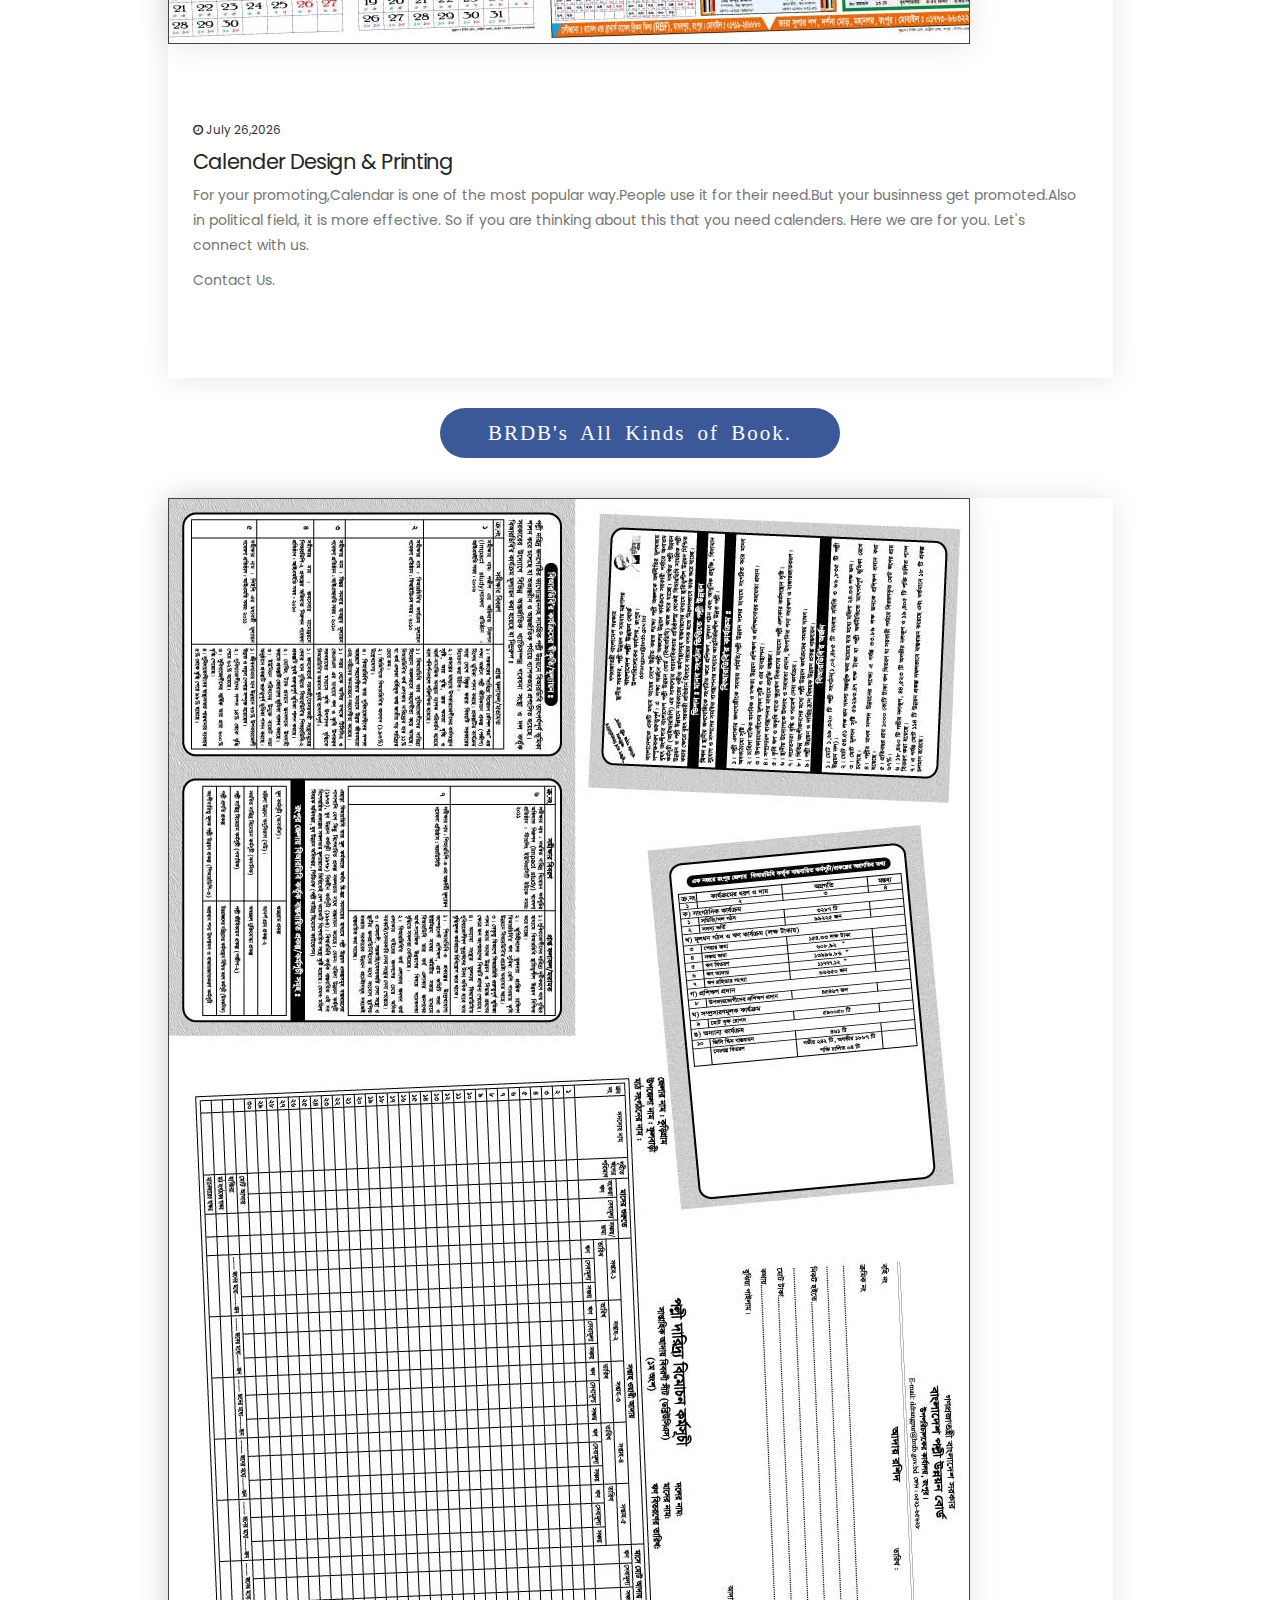
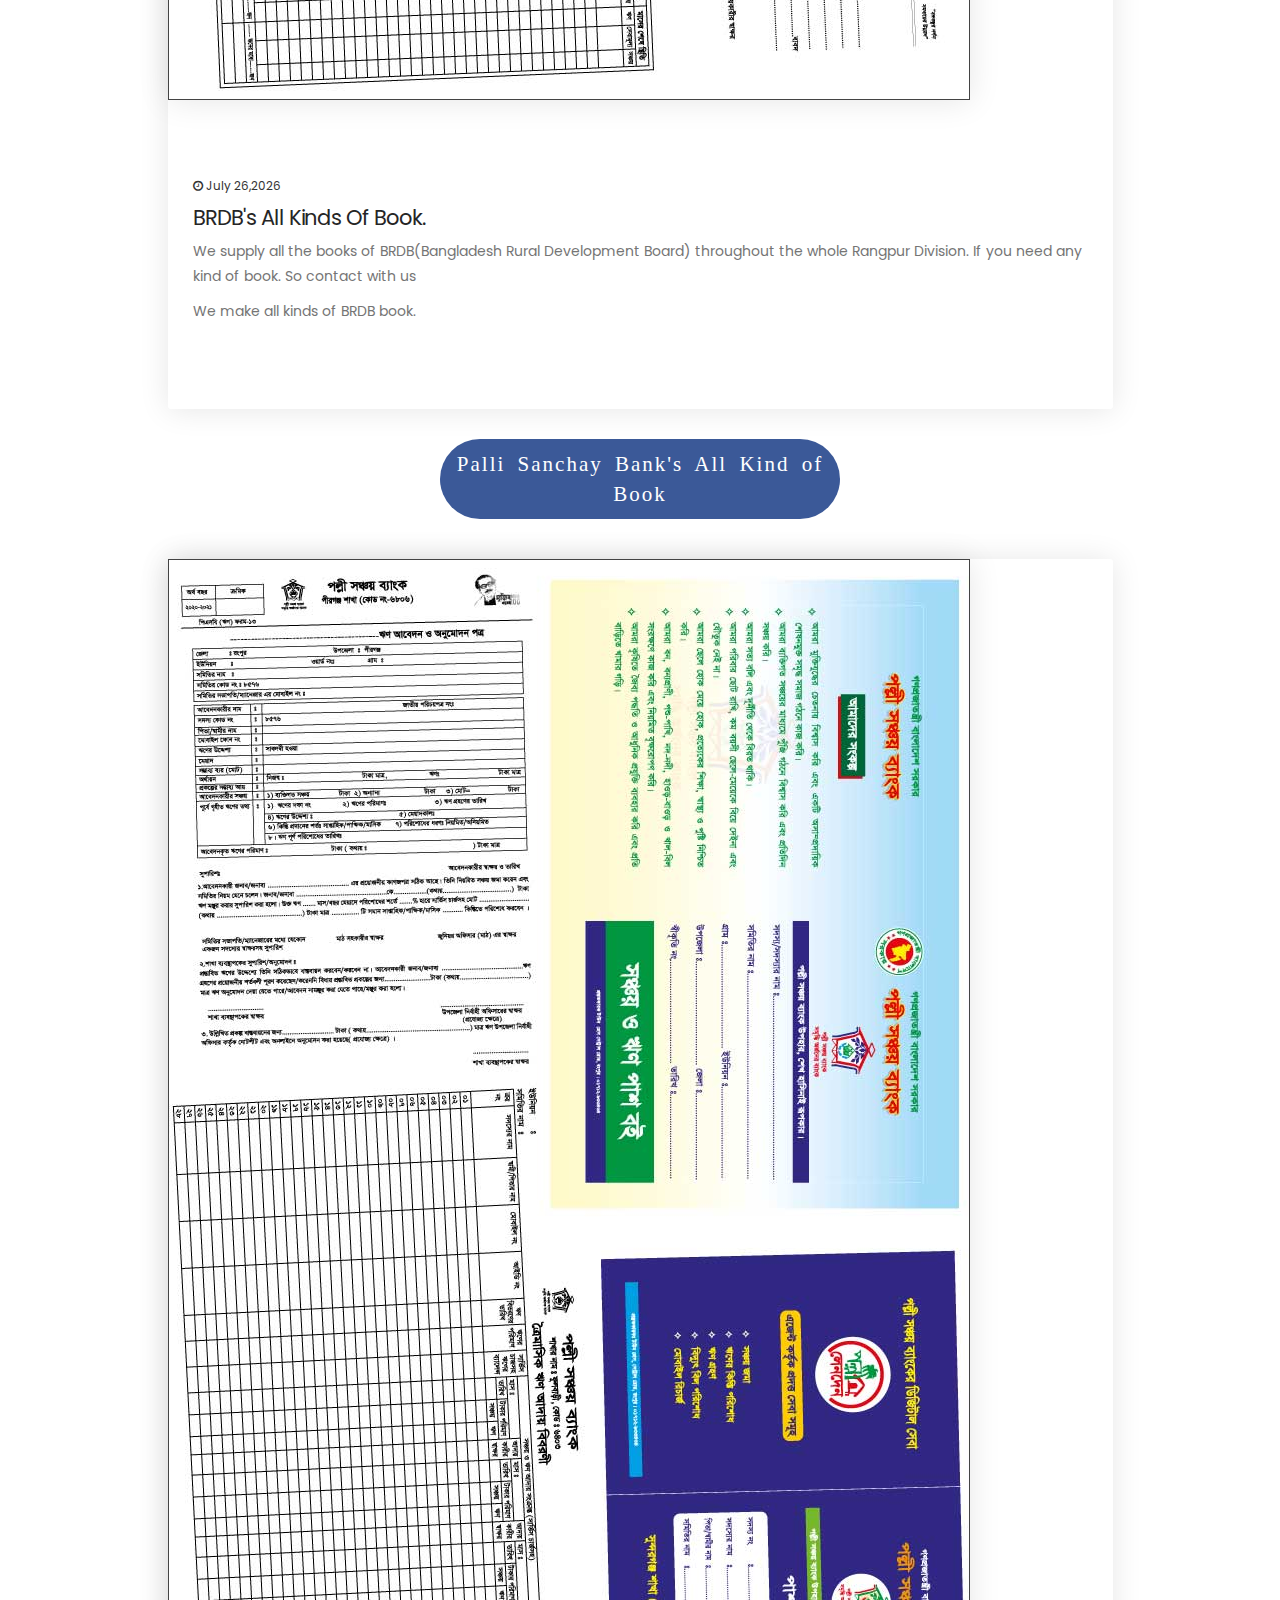
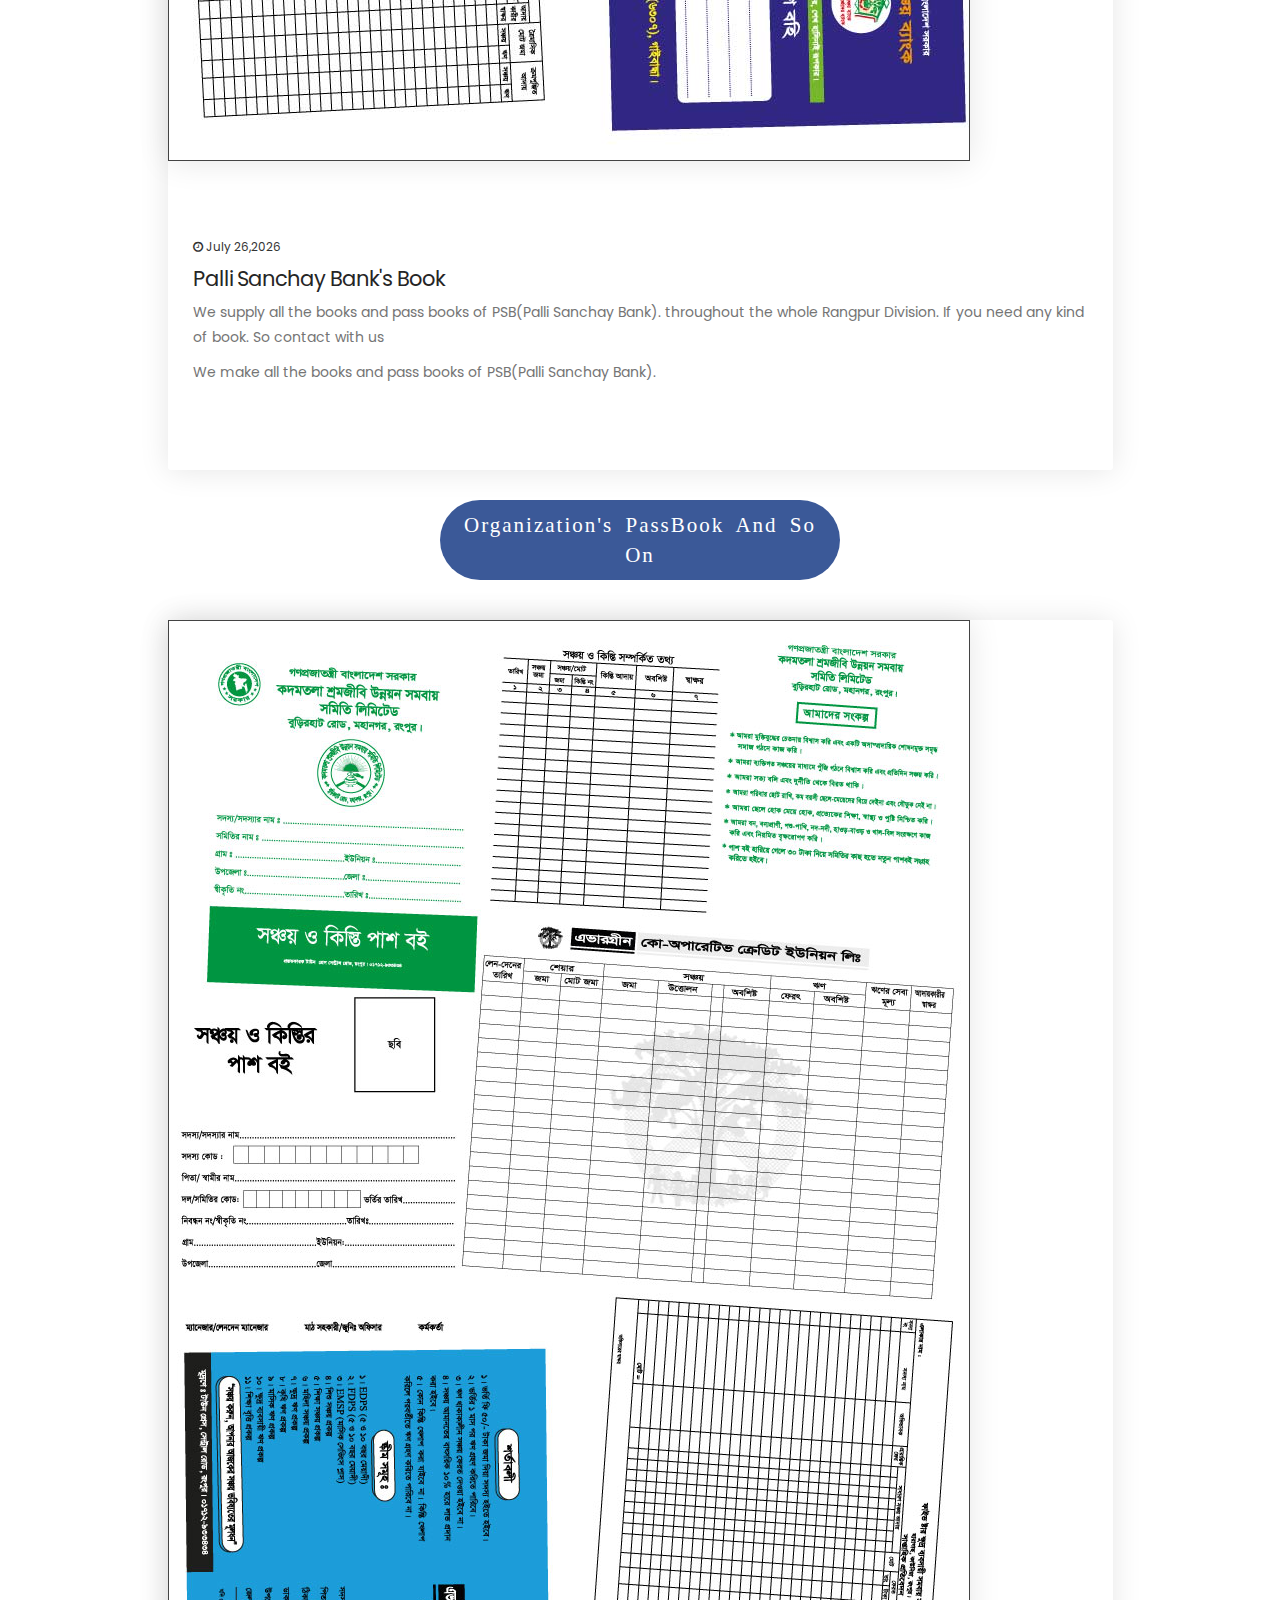
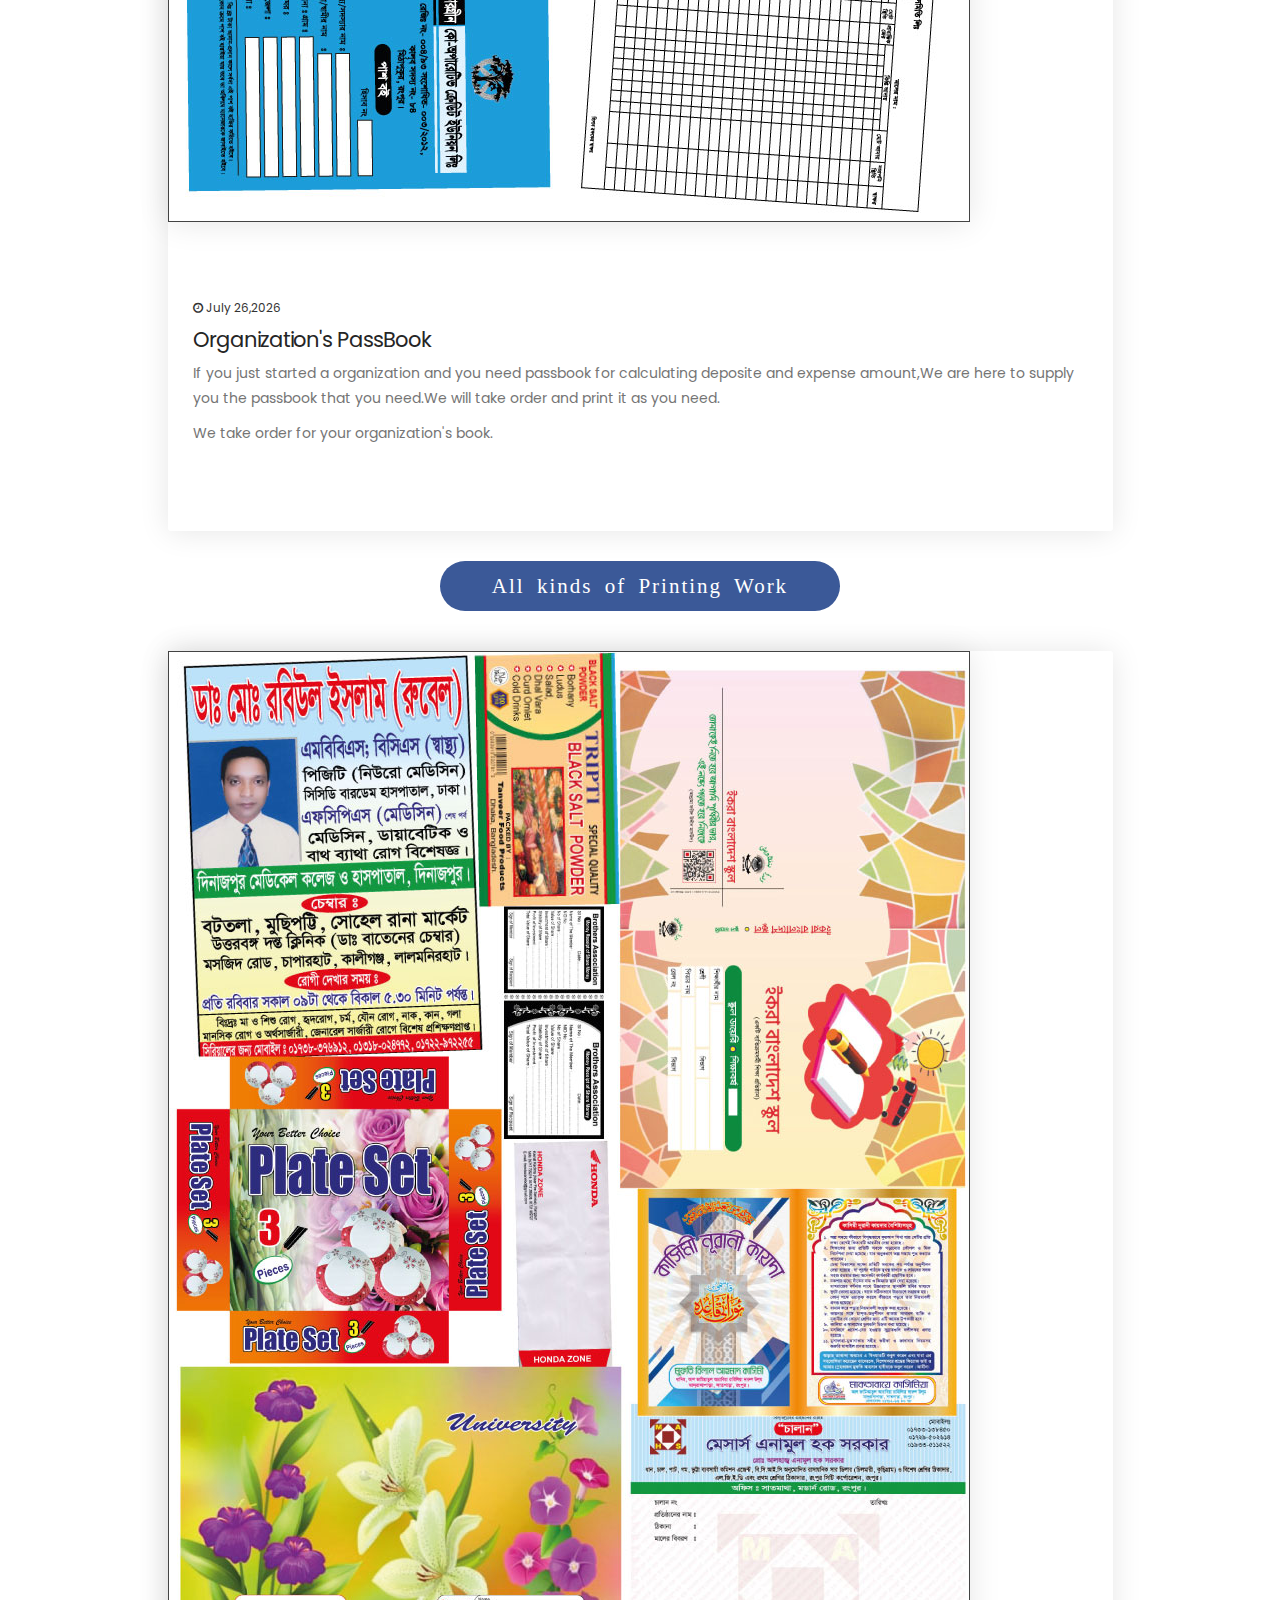
<file: blog-detail.html>
<!DOCTYPE html>
<html lang="en">

<head>

     <title>Mohammad Sihab - Product Page</title>
     <meta charset="UTF-8">
     <meta http-equiv="X-UA-Compatible" content="IE=Edge">
     <meta name="description" content="Hi this is Sihab. I am from Rangpur, Bangladesh. I am a SSC candidate of 2021.">
     <meta name="keywords"
          content="Mohammad Sihab,Muhammad Sihab, Sihab, Town Press, Printing, Printing Services, Web Development,Most Handsome boy in Bangladesh, MohammadSihab, MdSihab,">
     <meta name="author" content="Mohammad Sihab">
     <meta name="viewport" content="width=device-width, initial-scale=1, maximum-scale=1">
        <link rel="icon" href="favicon.ico">

     <link rel="stylesheet" href="css/bootstrap.min.css">
     <link rel="stylesheet" href="css/magnific-popup.css">
     <link rel="stylesheet" href="css/font-awesome.min.css">

     <!-- MAIN CSS -->
     <link rel="stylesheet" href="css/sihab-style.css">
</head>

<body>

     <!-- PRE LOADER -->
     <section class="preloader">
          <div class="spinner">
               <span class="spinner-rotate"></span>
          </div>
     </section>


     <!-- MENU -->
     <section class="navbar custom-navbar navbar-fixed-top" role="navigation">
          <div class="container">

               <div class="navbar-header">
                    <button class="navbar-toggle" data-toggle="collapse" data-target=".navbar-collapse">
                         <span class="icon icon-bar"></span>
                         <span class="icon icon-bar"></span>
                         <span class="icon icon-bar"></span>
                    </button>

                    <!-- lOGO -->
                    <a href="index.html" class="navbar-brand">Sihab</a>
               </div>

               <!-- MENU LINKS -->
               <div class="collapse navbar-collapse">
                    <ul class="nav navbar-nav navbar-nav-first">
                         <li><a href="index.html#home" class="smoothScroll">Home</a></li>
                         <li><a href="index.html#about" class="smoothScroll">About</a></li>
                         <li><a href="index.html#blog" class="smoothScroll">Blog</a></li>
                         <li><a href="index.html#work" class="smoothScroll">Our Work</a></li>
                         <li><a href="index.html#contact" class="smoothScroll">Contacts</a></li>

                    </ul>

                    <ul class="nav navbar-nav navbar-right">
                         <li><a href="https://www.facebook.com/mohammad.sihab.507" target="blank"><i
                                        class="fa fa-facebook-square"></i></a></li>
                         <li><a href="https://twitter.com/tanvir_sihab"><i class="fa fa-twitter"></i></a></li>
                         <li><a href="https://www.instagram.com/mohammad_sihab_1/" target="blank"><i
                                        class="fa fa-instagram"></i></a>
                         <li><a href="https://www.linkedin.com/in/md-sihab-3a93011b4/" target="blank"><i
                                        class="fa fa-linkedin-square"></i></a></li>
                         </li>
                         <li class="section-btn"><a href="#" data-toggle="modal" data-target="#modal-form">Sign in /
                                   Join</a></li>
                    </ul>
               </div>

          </div>
     </section>


     <!-- BLOG HEADER -->
     <section id="blog-header" data-stellar-background-ratio="0.5">
          <div class="overlay"></div>
          <div class="container">
               <div class="row">

                    <div class="col-md-offset-1 col-md-5 col-sm-12">
                         <h2>Do you Know What Thing Really Makes your Business Expand?</h2>
                    </div>

               </div>
          </div>
     </section>

     <!-- BLOG DETAIL -->
     <section id="blog-detail" data-stellar-background-ratio="0.5">
          <div class="container">
               <div class="row">

                    <div class="col-md-offset-1 col-md-10 col-sm-12">
                         <!-- BLOG THUMB -->
                         <div class="blog-detail-thumb">
                              <div class="blog-image">
                                   <img src="images/blog-detail-image.jpg" class="img-responsive" alt="Blog Image">
                              </div>
                              <h2>What Kind of Services Do we provide ??</h2>
                              <p>We supply all kind of printing work including <b> Poster, Banner,
                                        Cash Memo, Pad, Visiting Card, Book, Exercise Book, Rashid Books
                                        for all kind of institution, Exam paper, Calendar, Marriage Invitation Card.
                                        Also We supply all kind of BRDB Book &amp; Pass Book through the Whole
                                        Bangladesh.
                                        We Order All kind of Printing Product</b>

                              </p>

                              <blockquote>We make beautiful website for all people. For creating your
                                   website, Contact us on Facebook, Instagram, Twitter or gmail. Find us
                                   on gmail: mdtassihab2003@gmail.com.
                              </blockquote>

                              <p>So what are you thinking? Contact us and take your work ready. Left the
                                   work for the expert. For any kind of inquiry contact us.
                              </p>


                              <ul>
                                   <li>Clean &amp; Minimal Design With cheaper rate.</li>
                                   <li>Unique from others.</li>
                                   <li>Full time support 24/7</li>
                              </ul>
                              <p>All of those things make your business broden. It also make you a huge amount of
                                   benefit.
                                   boost your business. So without wasting anymore time, just contact with us.
                              </p>

                              <h2>Details about Our Service...</h2>
                              <h3 class="cash-memo" id="poster">All kinds of POSTER</h3>
                              <div class="memo">
                                   <img src="images/banner3.jpg" class="img-responsive" alt="">
                                   <div class="media-body blog-info">
                                        <small><i class="fa fa-clock-o"></i> <span class="time"></span></small>
                                        <h3><a href="blog-detail.html">Poster Design</a></h3>
                                        <p>Hi! We are here for you. We supply all kind of poster for your brand or
                                             personal. If you want to make marketing of your business, then it is the
                                             best to print posters about your brand. Some words are not enough to
                                             explain about it that how much it's importance is . I know that you know
                                             better about this. We also supply
                                             Election posters, company posters, show-room posters.</p>
                                        <p>Check these out in the image. For order or more information contact us.</p>

                                   </div>
                              </div>
                              <section id="cash-memo">
                                   <h3 class="cash-memo"> Cash Memo of All Categories </h3>
                                   <div class="memo">
                                        <img src="images/banner1.jpg" class="img-responsive" alt="">
                                        <div class="media-body blog-info">
                                             <small><i class="fa fa-clock-o"></i> <span class="time1"></span></small>
                                             <h3><a href="blog-detail.html">Cash Memo</a></h3>
                                             <p>Hi! We are here for your business. We supply all kind of cash memo. We
                                                  supply
                                                  1color, 2color, 3color and four color Cash memo. The prices are
                                                  different
                                                  according to color. We will make you ready your cash memo for your
                                                  business
                                                  as soon as possible.</p>
                                             <p>So, what are you thinking about? Contact with us through signing up in
                                                  our
                                                  website. Gmail : mdtassihab2003@gmail.com</p>
                                        </div>
                                   </div>
                              </section>


                              <h3 class="cash-memo" id="banner">Banner for your Brand</h3>
                              <div class="memo">
                                   <img src="images/banner2.jpg" class="img-responsive" alt="">
                                   <div class="media-body blog-info">
                                        <small><i class="fa fa-clock-o"></i> <span class="time2"></span></small>
                                        <h3><a href="blog-detail.html">Banner Design</a></h3>
                                        <p>If you are owned a shop then this is a must to have a banner. You also need
                                             banner to promote your business as well. So, for this we are here to supply
                                             you all kinds banner. If you need it, then please contact us now.</p>
                                        <p>We will design & supply this as fast as possible at a very cheaper rate.</p>
                                   </div>
                              </div>
                              <h3 class="cash-memo" id="business-card"> Businness Card</h3>
                              <div class="memo">
                                   <img src="images/visiting-card-banner.jpg" class="img-responsive" alt="">
                                   <div class="media-body blog-info">
                                        <small><i class="fa fa-clock-o"></i> <span class="time3"></span></small>
                                        <h3><a href="blog-detail.html">Visiting Card Design</a></h3>
                                        <p>To identify you and some brief about you, It is very essetial to have a
                                             business card of you. For expanding your brand or business,it is a must.We
                                             design & supply all kinds of visiting Card.</p>

                                   </div>
                              </div>
                              <h3 class="cash-memo" id="calendar"> Calender Design & printing</h3>
                              <div class="memo">
                                   <img src="images/calendar.jpg" class="img-responsive" alt="">
                                   <div class="media-body blog-info">
                                        <small><i class="fa fa-clock-o"></i> <span class="time4"></span></small>
                                        <h3><a href="blog-detail.html">Calender Design & printing</a></h3>
                                        <p>For your promoting,Calendar is one of the most popular way.People use it for
                                             their need.But your businness get promoted.Also in political field, it is
                                             more effective. So if you are thinking about this that you need calenders.
                                             Here we are for you. Let's connect with us. </p>
                                        <p>Contact Us.</p>

                                   </div>
                              </div>

                              <h3 class="cash-memo" id="BRDB">BRDB's All Kinds of Book.</h3>
                              <div class="memo">
                                   <img src="images/BRDB-banner.jpg" class="img-responsive" alt="">
                                   <div class="media-body blog-info">
                                        <small><i class="fa fa-clock-o"></i> <span class="time5"></span></small>
                                        <h3><a href="blog-detail.html">BRDB's All Kinds of Book.</a></h3>
                                        <p>We supply all the books of BRDB(Bangladesh Rural Development Board)
                                             throughout the whole Rangpur Division. If you need any kind of book. So
                                             contact with us</p>
                                        <p>We make all kinds of BRDB book. </p>

                                   </div>
                              </div>
                              <h3 class="cash-memo" id="PSB"> Palli Sanchay Bank's All Kind of Book</h3>
                              <div class="memo">
                                   <img src="images/palli-sanchay-bank.jpg" class="img-responsive" alt="">
                                   <div class="media-body blog-info">
                                        <small><i class="fa fa-clock-o"></i> <span class="time6"></span></small>
                                        <h3><a href="blog-detail.html">Palli Sanchay Bank's Book</a></h3>
                                        <p>We supply all the books and pass books of PSB(Palli Sanchay Bank).
                                             throughout the whole Rangpur Division. If you need any kind of book. So
                                             contact with us</p>
                                        <p>We make all the books and pass books of PSB(Palli Sanchay Bank). </p>

                                   </div>
                              </div>
                              <h3 class="cash-memo" id="organization"> Organization's PassBook And So On </h3>
                              <div class="memo">
                                   <img src="images/Organization.jpg" class="img-responsive" alt="">
                                   <div class="media-body blog-info">
                                        <small><i class="fa fa-clock-o"></i> <span class="time7"></span></small>
                                        <h3><a href="blog-detail.html"> Organization's PassBook</a></h3>
                                        <p>If you just started a organization and you need passbook for calculating
                                             deposite and expense amount,We are here to supply you the passbook that you
                                             need.We will take order and print it as you need.</p>
                                        <p>We take order for your organization's book. </p>

                                   </div>
                              </div>



                              <h3 class="cash-memo" id="Allprinting"> All kinds of Printing Work</h3>
                              <div class="memo">
                                   <img src="images/All-printing.jpg" class="img-responsive" alt="">
                                   <div class="media-body blog-info">
                                        <small><i class="fa fa-clock-o"></i> <span class="time8"></span></small>
                                        <h3><a href="blog-detail.html">All kinds of Printing Work</a></h3>
                                        <p>These are some example of our work. But our work list more bigger.We supply
                                             sticker,Box,Pad, Food label, Rashid,Book, Exercise Book , Exam Question and
                                             all kinds of
                                             printing work .If anything you need anything on printing so obviously
                                             contact with us</p>
                                        <p>We love to work with you. </p>

                                   </div>
                              </div>


                         </div>
                    </div>

               </div>
          </div>
     </section>


     <!-- FOOTER -->
     <footer data-stellar-background-ratio="0.5">
          <div class="container">
               <div class="row">

                    <div class="col-md-5 col-sm-12">
                         <div class="footer-thumb footer-info">
                              <h2>Mohammad Sihab</h2>
                              <p>Hi let's grow your business through printing. Expand your Business.</p>
                         </div>
                    </div>

                    <div class="col-md-2 col-sm-4">
                         <div class="footer-thumb">
                              <h2>Company</h2>
                              <ul class="footer-link">
                                   <li><a href="#">About Us</a></li>
                                   <li><a href="#">Join our team</a></li>
                                   <li><a href="#">Mail Us</a></li>
                                   <li><a href="#">Press</a></li>
                              </ul>
                         </div>
                    </div>

                    <div class="col-md-2 col-sm-4">
                         <div class="footer-thumb">
                              <h2>Services</h2>
                              <ul class="footer-link">
                                   <li><a href="#">Pricing</a></li>
                                   <li><a href="#">Documentation</a></li>
                                   <li><a href="#">Support</a></li>
                              </ul>
                         </div>
                    </div>

                    <div class="col-md-3 col-sm-4">
                         <div class="footer-thumb">
                              <h2>Find us</h2>
                              <p>Paira Chattar,Central Road, <br> Rangpur, Bangladesh.</p>
                         </div>
                    </div>

                    <div class="col-md-12 col-sm-12">
                         <div class="footer-bottom">
                              <div class="col-md-6 col-sm-5">
                                   <div class="copyright-text">
                                        <p>Copyright &copy;2021 Mohammad Sihab</p>
                                   </div>
                              </div>
                              <div class="col-md-6 col-sm-7">
                                   <div class="phone-contact">
                                        <p>Call us <span>+8801742874519</span></p>
                                   </div>
                                   <ul class="social-icon">
                                        <li><a href="https://www.facebook.com/mohammad.sihab.507"
                                                  class="fa fa-facebook-square" target="blank" attr="facebook icon"></a>
                                        </li>
                                        <li><a href="#" class="fa fa-twitter"></a></li>
                                        <li><a href="https://www.instagram.com/mohammad_sihab_1/"
                                                  class="fa fa-instagram" target="blank"></a></li>
                                        <li><a href="https://www.linkedin.com/in/md-sihab-3a93011b4/" target="blank"><i
                                                       class="fa fa-linkedin-square"></i></a></li>
                                   </ul>
                              </div>
                         </div>
                    </div>

               </div>
          </div>
     </footer>



     <!-- MODAL -->
     <section class="modal fade" id="modal-form" tabindex="-1" role="dialog" aria-labelledby="myModalLabel"
          aria-hidden="true">
          <div class="modal-dialog modal-lg">
               <div class="modal-content modal-popup">

                    <div class="modal-header">
                         <button type="button" class="close" data-dismiss="modal" aria-label="Close">
                              <span aria-hidden="true">&times;</span>
                         </button>
                    </div>

                    <div class="modal-body">
                         <div class="container-fluid">
                              <div class="row">

                                   <div class="col-md-12 col-sm-12">
                                        <div class="modal-title">
                                             <h2>Sihab Co</h2>
                                        </div>

                                        <!-- NAV TABS -->
                                        <ul class="nav nav-tabs" role="tablist">
                                             <li class="active"><a href="#sign_up" aria-controls="sign_up" role="tab"
                                                       data-toggle="tab">Create an account</a></li>
                                             <li><a href="#sign_in" aria-controls="sign_in" role="tab"
                                                       data-toggle="tab">Sign In</a></li>
                                        </ul>

                                        <!-- TAB PANES -->
                                        <div class="tab-content">
                                             <div role="tabpanel" class="tab-pane fade in active" id="sign_up">
                                                  <form action="index.html" method="post">
                                                       <input type="text" class="form-control" name="name"
                                                            placeholder="Name" required>
                                                       <input type="phone" class="form-control" name="phone"
                                                            placeholder="phone" required>
                                                       <input type="email" class="form-control" name="email"
                                                            placeholder="Email" required>
                                                       <input type="password" class="form-control" name="password"
                                                            placeholder="Password" required>
                                                       <input type="submit"
                                                            onclick='alert("Form Submitted Successfully!!")'
                                                            class="form-control" name="submit" value="Submit Button">
                                                  </form>
                                             </div>

                                             <div role="tabpanel" class="tab-pane fade in" id="sign_in">
                                                  <form action="#" method="post">
                                                       <input type="email" class="form-control" name="email"
                                                            placeholder="Email" required>
                                                       <input type="password" class="form-control" name="password"
                                                            placeholder="Password" required>
                                                       <input type="submit" class="form-control" name="submit"
                                                            value="Submit Button">
                                                       <a href="https://www.facebook.com/mohammad.sihab.507">Forgot your
                                                            password?</a>
                                                  </form>
                                             </div>
                                        </div>
                                   </div>
                              </div>

                         </div>
                    </div>
               </div>

          </div>
          </div>
     </section>

     <!-- SCRIPTS -->
     <script src="js/jquery.js"></script>
     <script src="js/bootstrap.min.js"></script>
     <script src="js/jquery.stellar.min.js"></script>
     <script src="js/jquery.magnific-popup.min.js"></script>
     <script src="js/smoothscroll.js"></script>
     <script src="js/custom.js"></script>
     <script src="js/sihab.js"></script>
</body>

</html>
</file>
<file: css/sihab-style.css>
@import url('https://fonts.googleapis.com/css?family=Poppins:400,500,600');

body {
  background: #ffffff;
  font-family: 'Poppins', sans-serif;
  overflow-x: hidden;
}


/*---------------------------------------
     TYPOGRAPHY              
  -----------------------------------------*/

h1,
h2,
h3,
h4,
h5,
h6 {
  font-weight: 300;
  line-height: inherit;
  letter-spacing: -1px;
}

h1 {
  color: #292929;
  font-size: 3em;
  margin-bottom: 30px;
}

h2 {
  color: #393939;
  font-size: 2em;
}

h3 {
  color: #505050;
  font-size: 1.5em;
  font-weight: 500;
  margin-bottom: 0;
}

h4 {
  color: #696969;
  font-size: 18px;
  line-height: normal;
}

p {
  color: #757575;
  font-size: 14px;
  font-weight: normal;
  line-height: 25px;
}

strong {
  font-weight: 500;
}


/*---------------------------------------
     GENERAL               
  -----------------------------------------*/

* {
  -webkit-box-sizing: border-box;
  -moz-box-sizing: border-box;
  box-sizing: border-box;
}

*:before,
*:after {
  -webkit-box-sizing: border-box;
  -moz-box-sizing: border-box;
  box-sizing: border-box;
}

a {
  color: #252525;
  font-weight: normal;
  -webkit-transition: 0.5s;
  transition: 0.5s;
  text-decoration: none !important;
}

a:hover,
a:active,
a:focus {
  color: #ce3232;
  outline: none;
}

.section-title {
  margin-bottom: 60px;
}

.section-title h2 {
  margin-top: 0;
  margin-bottom: 10px;
  line-height: 0;
}

.section-title .line-bar {
  color: #d9d9d9;
  display: block;
  font-size: 5em;
  line-height: 0;
}

.section-btn {
  background: #ce3232;
  border: 0;
  border-radius: 100px;
  color: #ffffff;
  cursor: pointer;
  font-size: inherit;
  font-weight: normal;
  padding: 15px 30px;
  -webkit-transition: 0.5s;
  transition: 0.5s;
}

.section-btn:hover,
.section-btn:focus {
  background: #00F260;
  /* fallback for old browsers */
  background: -webkit-linear-gradient(to right, #0575E6, #00F260);
  /* Chrome 10-25, Safari 5.1-6 */
  background: linear-gradient(to right, #0575E6, #00F260);
  /* W3C, IE 10+/ Edge, Firefox 16+, Chrome 26+, Opera 12+, Safari 7+ */
  border-color: transparent;
  color: #393939;
}

.overlay {
  background: #00F260;
  /* fallback for old browsers */
  background: -webkit-linear-gradient(to right, #0575E6, #00F260);
  /* Chrome 10-25, Safari 5.1-6 */
  background: linear-gradient(to right, #0575E6, #00F260);
  /* W3C, IE 10+/ Edge, Firefox 16+, Chrome 26+, Opera 12+, Safari 7+ */
  opacity: 0.7;
  position: absolute;
  width: 100%;
  height: 100%;
  top: 0;
  right: 0;
  left: 0;
}

section {
  padding-top: 80px;
  padding-bottom: 80px;
  text-align: center;
}


/*---------------------------------------
       PRE LOADER              
  -----------------------------------------*/

.preloader {
  position: fixed;
  top: 0;
  left: 0;
  width: 100%;
  height: 100%;
  z-index: 99999;
  display: flex;
  flex-flow: row nowrap;
  justify-content: center;
  align-items: center;
  background: none repeat scroll 0 0 #ffffff;
}

.spinner {
  border: 1px solid transparent;
  border-radius: 3px;
  position: relative;
}

.spinner:before {
  content: '';
  box-sizing: border-box;
  position: absolute;
  top: 50%;
  left: 50%;
  width: 45px;
  height: 45px;
  margin-top: -10px;
  margin-left: -10px;
  border-radius: 50%;
  border: 1px solid #575757;
  border-top-color: #ffffff;
  animation: spinner .9s linear infinite;
}

@-webkit-@keyframes spinner {
  to {
    transform: rotate(360deg);
  }
}

@keyframes spinner {
  to {
    transform: rotate(360deg);
  }
}


/*---------------------------------------
      MENU              
  -----------------------------------------*/

.custom-navbar {
  border: none;
  margin-bottom: 0;
  padding: 25px 0;
}

.custom-navbar .navbar-brand {
  color: #ffffff;
  font-size: 25px;
  font-weight: 500;
  letter-spacing: -1px;
}

.top-nav-collapse {
  background: #ffffff;
}

.custom-navbar .navbar-nav.navbar-nav-first {
  margin-left: 8em;
}

.custom-navbar .navbar-nav.navbar-right li a {
  padding-right: 12px;
  padding-left: 12px;
}

.custom-navbar .section-btn {
  padding: 15px;
  margin-left: 2em;
}

.custom-navbar .section-btn:hover {
  background: #000000;
  /* fallback for old browsers */
  background: -webkit-linear-gradient(to right, #434343, #000000);
  /* Chrome 10-25, Safari 5.1-6 */
  background: linear-gradient(to right, #005, #003);
  /* W3C, IE 10+/ Edge, Firefox 16+, Chrome 26+, Opera 12+, Safari 7+ */
}

.custom-navbar .section-btn a {
  padding: 0;
}

.custom-navbar .nav .section-btn a:hover {
  color: #ffffff;
}

.custom-navbar .nav li a {
  font-size: 14px;
  font-weight: 500;
  color: #ffffff;
  letter-spacing: -0.5px;
  padding-right: 22px;
  padding-left: 22px;
}

.custom-navbar .nav li a:hover {
  background: transparent;
  color: #ce3232;
}

.custom-navbar .navbar-nav>li>a:hover,
.custom-navbar .navbar-nav>li>a:focus {
  background-color: transparent;
}

.custom-navbar .nav li.active>a {
  background-color: transparent;
  color: #ce3232;
}

.custom-navbar .navbar-toggle {
  border: none;
  padding-top: 10px;
}

.custom-navbar .navbar-toggle {
  background-color: transparent;
}

.custom-navbar .navbar-toggle .icon-bar {
  background: #252525;
  border-color: transparent;
}

@media(min-width:768px) {
  .custom-navbar {
    border-bottom: 0;
    background: 0 0;
  }

  .custom-navbar.top-nav-collapse {
    background: #ffffff;
    -webkit-box-shadow: 0 1px 30px rgba(0, 0, 0, 0.1);
    -moz-box-shadow: 0 1px 30px rgba(0, 0, 0, 0.1);
    box-shadow: 0 1px 30px rgba(0, 0, 0, 0.1);
    padding: 12px 0;
  }

  .top-nav-collapse .navbar-brand {
    color: #252525;
  }

  .top-nav-collapse .nav li a {
    color: #575757;
  }

  .top-nav-collapse .nav .section-btn a {
    color: #ffffff;
  }
}



/*---------------------------------------
      HOME              
  -----------------------------------------*/

#home {
  background: url('../images/home-bg.jpg') no-repeat center center;
  background-size: cover;
  vertical-align: middle;
  display: -webkit-box;
  display: -webkit-flex;
  display: -ms-flexbox;
  display: flex;
  -webkit-box-align: center;
  -webkit-align-items: center;
  -ms-flex-align: center;
  align-items: center;
  min-height: 100vh;
  position: relative;
  overflow: hidden;
  padding-top: 10em;
  text-align: left;
}

#home h1 {
  color: #ffffff;
}

.home-info .section-btn {
  background: transparent;
  border: 2px solid #f9f9f9;
  color: #f9f9f9;
}

.home-info .section-btn:hover,
.home-info .section-btn:focus {
  background: #ce3232;
  border-color: transparent;
  color: #ffffff;
}

.home-info span {
  display: inline-block;
  vertical-align: middle;
  color: #f9f9f9;
  font-weight: 500;
  margin-left: 20px;
}

.home-info span small {
  display: block;
}



/*---------------------------------------
      ABOUT              
  -----------------------------------------*/

#about {
  text-align: left;
  padding-bottom: 0;
}

#about .about-info:first-child {
  margin-right: 40px;
}

.about-info .section-title {
  margin: 40px 0 40px 0;
}

.about-info {
  margin-top: 60px;
}

.skill-thumb strong {
  display: inline-block;
  margin-bottom: 10px;
}

.skill-thumb .progress {
  background: #ffffff;
  border-radius: 5px;
  box-shadow: none;
  height: 3px;
  margin-bottom: 25px;
}

.skill-thumb .progress-bar {
  background: #1f1f1f;
  box-shadow: none;
}



/*---------------------------------------
      WORK             
  -----------------------------------------*/

.work-info img {
  width: 100%;
  border-radius: 100%;
}

#work .work-thumb {
  overflow: hidden;
  position: relative;
  cursor: pointer;
  border-radius: 3px;
}

.work-thumb .work-info {
  position: absolute;
  top: 0px;
  left: 0px;
  right: 0px;
  bottom: 0px;
  display: flex;
  align-items: center;
  justify-content: center;
  flex-direction: column;
  text-align: center;
}

.work-thumb .work-info:after {
  position: absolute;
  top: 0px;
  left: 0px;
  right: 0px;
  bottom: 0px;
  content: "";
  background: #ce3232;
  opacity: 0;
  transition: 0.5s;
}

.work-thumb .work-info:hover::after {
  opacity: 0.9;
}

.work-thumb .work-info h3,
.work-thumb .work-info small {
  transform: translateY(100%);
  opacity: 0;
  display: block;
  transition: 0.5s 0.2s;
  color: #ffffff;
  z-index: 2;
  position: relative;
}

.work-thumb .work-info small {
  color: #d9d9d9;
  text-transform: uppercase;
  font-size: 12px;
  font-weight: 500;
  letter-spacing: 1px;
  margin-top: 3px;
}

.work-thumb:hover .work-info h3,
.work-thumb:hover .work-info small {
  transform: translateY(0px);
  opacity: 1;
}



/*---------------------------------------
      BLOG             
  -----------------------------------------*/

#blog {
  background: #f0f0f0;
}

#blog-header,
#blog-detail {
  text-align: left;
}

#blog-header {
  background: url('../images/blog-header-bg.jpg') no-repeat center center;
  background-size: cover;
  display: -webkit-box;
  display: -webkit-flex;
  display: -ms-flexbox;
  display: flex;
  -webkit-box-align: center;
  -webkit-align-items: center;
  -ms-flex-align: center;
  align-items: center;
  height: 65vh;
  color: #ffffff;
  position: relative;
  padding-top: 12em;
}

#blog-header h2 {
  color: #ffffff;
}

.blog-thumb {
  background: #ffffff;
  -webkit-box-shadow: 0 1px 30px rgba(0, 0, 0, 0.1);
  -moz-box-shadow: 0 1px 30px rgba(0, 0, 0, 0.1);
  box-shadow: 0 1px 30px rgba(0, 0, 0, 0.1);
  border-radius: 3px;
  text-align: left;
  margin-bottom: 30px;
  height: 350px;
}

.media.blog-thumb .media-left {
  width: 45%;
}

.blog-thumb small {
  color: #ce3232;
  font-weight: 500;
  display: block;
}

.blog-thumb small .fa {
  margin-right: 5px;
}

.blog-thumb h4 {
  margin-top: 2px;
  margin-bottom: 0px;
}

#blog-detail h2 {
  padding: 25px 0 10px 0;
}

.blog-info {
  padding: 75px 25px;
}

.blog-info h3 {
  margin: 0;
  padding: 8px 0 6px 0;
  text-transform: capitalize;
}

.blog-info .section-btn {
  background: #f0f0f0;
  color: #393939;
  margin-top: 20px;
}

.blog-info .section-btn:hover {
  background: #00F260;
  /* fallback for old browsers */
  background: -webkit-linear-gradient(to right, #0575E6, #00F260);
  /* Chrome 10-25, Safari 5.1-6 */
  background: linear-gradient(to right, #0575E6, #00F260);
  /* W3C, IE 10+/ Edge, Firefox 16+, Chrome 26+, Opera 12+, Safari 7+ */
  color: #ffffff;
}

.blog-thumb ul {
  margin: 32px 12px 22px 0px;
}

.blog-thumb ul li {
  list-style: square;
  font-weight: normal;
  padding: 4px 12px 4px 0px;
}

.blog-social-share {
  text-align: center;
  padding-top: 22px;
}

.blog-social-share .btn {
  border-radius: 100px;
  border: none;
  font-size: 10px;
  letter-spacing: 0.5px;
  text-transform: uppercase;
  margin: 20px 6px;
  padding: 10px 16px;
}

.blog-social-share .btn-primary {
  background: #3b5998;
}

.blog-social-share .btn-success {
  background: #1da1f2;
}

.blog-social-share .btn-danger {
  background: #dd4b39;
}

.blog-social-share a .fa {
  padding-right: 4px;
}

.blog-ads {
  background: #f9f9f9;
  border-right: 4px solid #2b2b2b;
  padding: 42px;
  text-align: center;
  margin: 26px 0 26px 0;
}

.blog-ads h4 {
  font-size: 18px;
}



/*---------------------------------------
      CONTACTS             
  -----------------------------------------*/

#contact {
  background: #00F260;
  /* fallback for old browsers */
  background: -webkit-linear-gradient(to right, #0575E6, #00F260);
  /* Chrome 10-25, Safari 5.1-6 */
  background: linear-gradient(to right, #0575E6, #00F260);
  /* W3C, IE 10+/ Edge, Firefox 16+, Chrome 26+, Opera 12+, Safari 7+ */
}

#contact .section-title h2 {
  color: #ffffff;
}

.google-map {
  border-radius: 30%;
  width: 300px;
  height: 300px;
  overflow: hidden;
  margin: 0 auto;
}

.google-map iframe {
  border: 0;
  width: 300px;
  height: 300px;
}

#contact .form-control {
  border: 0;
  border-radius: 5px;
  box-shadow: none;
  color: rgba(20, 20, 20, 0.5);
  font-size: 14px;
  font-weight: normal;
  margin-bottom: 15px;
  padding-left: 8px;
}

#contact input,
#contact select {
  height: 55px;
}

#contact select {
  color: rgba(20, 20, 20, 0.5);
}

#contact input[type='submit'] {
  background: #ce3232;
  border-radius: 100px;
  color: #ffffff;
  font-weight: 500;
}



/*---------------------------------------
     FOOTER              
  -----------------------------------------*/

footer {
  background: #003;
  background: -webkit-linear-gradient(to right, #434343, #000000);
  background: linear-gradient(to right, #002, #003);
  position: relative;
  padding-top: 80px;
  padding-bottom: 60px;
}

footer h2 {
  color: #ffffff;
}

.footer-link {
  margin: 0;
  padding: 0;
}

.footer-link li {
  display: block;
  list-style: none;
  margin: 5px 10px 5px 0;
}

footer p,
footer span,
.footer-link li a {
  color: #d9d9d9;
}

.copyright-text p,
.footer-bottom .phone-contact p {
  font-size: 14px;
}

.footer-info p {
  margin-right: 4em;
}

.footer-bottom {
  border-top: 1px solid rgba(255, 255, 255, 0.1);
  margin-top: 5em;
  padding-top: 3em;
}

.footer-bottom .phone-contact,
.footer-bottom .social-icon {
  display: inline-block;
  vertical-align: top;
}

.footer-bottom .phone-contact {
  margin-right: 40px;
}

.footer-bottom .phone-contact span {
  font-weight: 500;
  display: inline-block;
  margin-left: 10px;
}


/*---------------------------------------
     SOCIAL ICON              
  -----------------------------------------*/

.social-icon {
  position: relative;
  padding: 0;
  margin: 0;
}

.social-icon li {
  display: inline-block;
  list-style: none;
}

.social-icon li a {
  border-radius: 100px;
  color: #d9d9d9;
  font-size: 15px;
  text-decoration: none;
  position: relative;
  margin: 5px 10px;
}

.social-icon li a:hover {
  color: #ce3232;
}


/*---------------------------------------
      MODAL FORM             
  -----------------------------------------*/

@media (min-width: 992px) {
  .modal-dialog {
    width: 420px;
  }
}

.modal-open .modal {
  padding-left: 0 !important;
}

.modal-dialog .modal-content {
  background: #000000;
  /* fallback for old browsers */
  background: -webkit-linear-gradient(to right, #434343, #000000);
  /* Chrome 10-25, Safari 5.1-6 */
  background: linear-gradient(to right, #002, #003);
  /* W3C, IE 10+/ Edge, Firefox 16+, Chrome 26+, Opera 12+, Safari 7+ */
  border: none;
  border-radius: 2px;
  text-align: center;
  position: relative;
  padding: 2em;
}

.modal-header,
.modal-footer {
  border-bottom: 0;
  padding: 0;
}

.modal-dialog .modal-body {
  padding: 0;
}

.modal-dialog .modal-body a {
  color: #d9d9d9;
}

.modal .close {
  color: #999;
  font-size: 40px;
  font-weight: 300;
  text-shadow: none;
  opacity: 1;
  position: absolute;
  top: 15px;
  right: 15px;
  z-index: 100;
  outline: none;
}

.modal-dialog .modal-title {
  margin-bottom: 20px;
}

.modal-dialog .modal-title h2 {
  color: #ffffff;
}

.modal-dialog .nav-tabs {
  display: inline-block;
}

.modal-dialog .nav-tabs>li>a {
  border: 0;
  color: #999999;
  margin-right: 0;
}

.modal-dialog .nav-tabs>li.active>a,
.modal-dialog .nav-tabs>li.active>a:hover,
.modal-dialog .nav-tabs>li.active>a:focus,
.modal-dialog .nav>li>a:focus,
.modal-dialog .nav>li>a:hover {
  color: #ffffff;
  background-color: transparent;
  border: none;
  border-bottom: 1px solid #ce3232;
}

.modal-dialog .tab-content {
  padding-top: 20px;
}

.modal-dialog form .form-control {
  border-radius: 5px;
  border: 1px solid #595959;
  background: transparent;
  box-shadow: none;
  margin: 15px 0 15px 0;
  height: 50px;
}

.modal-dialog form .form-control:hover,
.modal-dialog form .form-control:focus {
  border-color: #ffffff;
}

.modal-dialog form input[type="submit"] {
  background: #ce3232;
  border-color: transparent;
  border-radius: 100px;
  color: #ffffff;
  margin-top: 20px;
}


/*---------------------------------------
     RESPONSIVE STYLES              
  -----------------------------------------*/

@media screen and (max-width: 1170px) {

  .custom-navbar .navbar-nav.navbar-nav-first {
    margin-left: inherit;
  }
}

@media screen and (max-width: 991px) {

  h3 {
    font-size: 1.2em;
  }

  p {
    font-size: 13px;
  }

  #home {
    text-align: center;
  }

  .home-info {
    margin-bottom: 3em;
  }

  .custom-navbar .nav li a {
    font-size: 13px;
    padding-right: 11px;
    padding-left: 11px;
  }

  .custom-navbar .section-btn {
    margin-left: 1em;
  }

  .blog-thumb {
    height: inherit;
  }

  .blog-info {
    padding: 45px 25px;
  }

  .media.blog-thumb .media-left {
    display: block;
    width: 100%;
    padding-right: 0;
    overflow: hidden;
  }

  .media.blog-thumb .media-left {
    height: 250px;
  }

  .media.blog-thumb .media-left img {
    position: relative;
    bottom: 10em;
  }

  #work .work-thumb,
  .footer-thumb {
    margin-top: 20px;
    margin-bottom: 30px;
  }
}

@media only screen and (min-width: 640px) and (max-width: 767px) {

  #blog-header {
    height: 100vh;
  }

  .media.blog-thumb .media-left {
    height: 550px;
  }

  .media.blog-thumb .media-left img {
    position: relative;
    bottom: 10em;
  }
}

@media screen and (max-width: 767px) {

  .custom-navbar {
    background: #ffffff;
    -webkit-box-shadow: 0 1px 30px rgba(0, 0, 0, 0.1);
    -moz-box-shadow: 0 1px 30px rgba(0, 0, 0, 0.1);
    box-shadow: 0 1px 30px rgba(0, 0, 0, 0.1);
    padding: 10px 0;
  }

  .custom-navbar .nav li a {
    line-height: normal;
    padding: 5px;
  }

  .custom-navbar .navbar-brand,
  .top-nav-collapse .navbar-brand {
    color: #252525;
    font-weight: 600;
  }

  .custom-navbar .nav li a,
  .top-nav-collapse .nav li a {
    color: #575757;
  }

  .custom-navbar .navbar-nav.navbar-right li {
    display: inline-block;
  }

  .custom-navbar .section-btn {
    display: block !important;
    width: 50%;
    margin: 10px auto 10px auto;
    padding: 10px;
  }

  .custom-navbar .section-btn a {
    color: #ffffff !important;
  }

  .home-info span {
    margin-top: 20px;
  }

  #about .about-info:first-child {
    margin-right: 0;
  }

  .about-info {
    margin: 40px 0 40px 0;
  }

  .google-map {
    margin-top: 50px;
  }

  footer {
    text-align: center;
  }

  .footer-info p,
  .footer-bottom .phone-contact {
    margin-right: 0;
  }
}

@media screen and (max-width: 639px) {

  h1 {
    font-size: 2em;
  }

  .media.blog-thumb .media-left {
    height: 320px;
  }

  .media.blog-thumb .media-left img {
    position: relative;
    bottom: 6em;
  }

}


/* 
Sihab CSS */
.cash-memo {
  font-family: Monotype Corsiva;
  padding: 1rem;
  background-color: #3b5998;
  color: rgb(255 255 255);
  text-align: center;
  border-radius: 50rem;
  width: 40rem;
  letter-spacing: 2px;
  margin: auto;
  margin-bottom: 4rem;
  display: block;
  word-spacing: 5px;
  max-width: 100%;
  height: auto;
  cursor: pointer;
}

.cash-memo:hover {
  background: #00F260;
  background: -webkit-linear-gradient(to right, #0575E6, #00F260);
  background: linear-gradient(to right, #0575E6, #00F260);
  color: #ffffff;
}

.memo {

  background: #ffffff;
  -webkit-box-shadow: 0 1px 30px rgba(0, 0, 0, 0.1);
  -moz-box-shadow: 0 1px 30px rgba(0, 0, 0, 0.1);
  box-shadow: 0 1px 30px rgba(0, 0, 0, 0.1);
  border-radius: 3px;
  text-align: left;
  margin-bottom: 30px;
  max-width: 100%;
  height: auto;
}

.memo img {
  border: 1px solid #434343;
  -webkit-box-shadow: 0 1px 30px rgba(0, 0, 0, 0.1);
  -moz-box-shadow: 0 1px 30px rgba(0, 0, 0, 0.1);
  box-shadow: 0 1px 30px rgba(0, 0, 0, 0.1);

}

/* 
mail button */

.mail {
  color: white;

}

.mail:visited {
  color: #fff;
}

.mail:active {
  color: #fff;
}

.mail:hover {
  color: white;

}

.btn-link {

  float: left;
  padding: 2rem;

}

.btn-link2 {

  margin-right: 0.1rem;

}



#memo img:hover {

  content: "";
  width: 100%;
  height: 100%;
  background-color: #333;
  position: absolute;
  top: 0;
  left: 0;
  opacity: 0.7;


}
</file>
